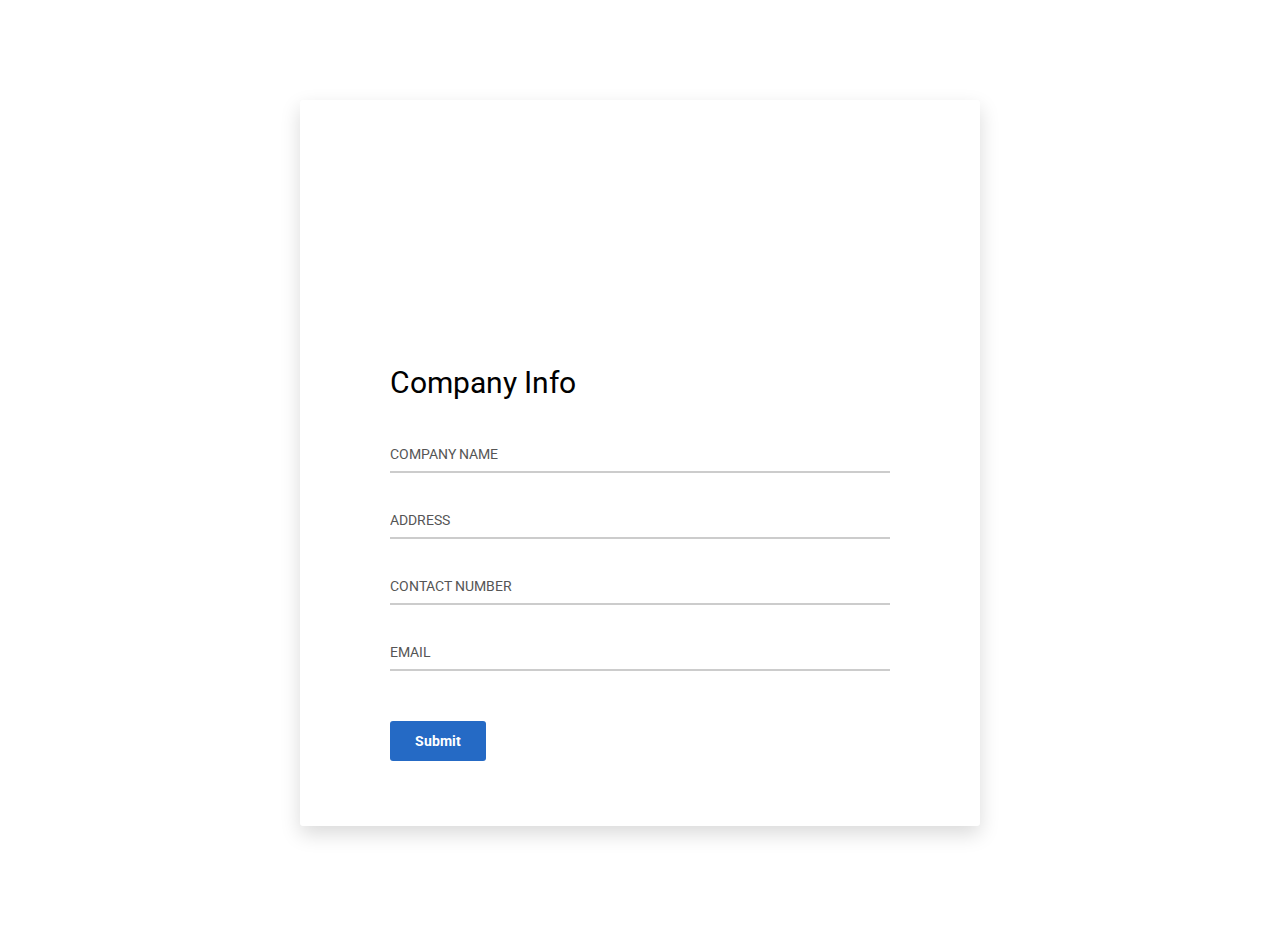
<file: templates/company.html>
<!DOCTYPE html>
<html lang="en">

<head>
    <!-- Required meta tags-->
    <meta charset="UTF-8">
    <meta name="viewport" content="width=device-width, initial-scale=1, shrink-to-fit=no">
    <meta name="description" content="Colorlib Templates">
    <meta name="author" content="Colorlib">
    <meta name="keywords" content="Colorlib Templates">

    <!-- Title Page-->
    <title>COMPANY INFO</title>

    <!-- Icons font CSS-->
    <link href="/static/forms/vendor/mdi-font/css/material-design-iconic-font.min.css" rel="stylesheet" media="all">
    <link href="/static/forms/vendor/font-awesome-4.7/css/font-awesome.min.css" rel="stylesheet" media="all">
    <!-- Font special for pages-->
    <link href="https://fonts.googleapis.com/css?family=Roboto:100,100i,300,300i,400,400i,500,500i,700,700i,900,900i" rel="stylesheet">

    <!-- Vendor CSS-->
    <link href="/static/forms/vendor/select2/select2.min.css" rel="stylesheet" media="all">
    <link href="/static/forms/vendor/datepicker/daterangepicker.css" rel="stylesheet" media="all">

    <!-- Main CSS-->
    <link href="/static/forms/css/main.css" rel="stylesheet" media="all">
</head>

<body>
    <div class="page-wrapper bg-blue p-t-100 p-b-100 font-robo">
        <div class="wrapper wrapper--w680">
            <div class="card card-1">
                <div class="card-heading"></div>
                <div class="card-body">
                    <h2 class="title">Company Info</h2>
                    <form method="POST">
                        <div class="input-group">
                            <input class="input--style-1" type="text" placeholder="COMPANY NAME" name="name">
                        </div>
                        
                        <div class="input-group">
                            <input class="input--style-1" type="address" placeholder="ADDRESS" name="address">
                        </div>
                        <div class="input-group">
                            <input class="input--style-1" type="text" placeholder="CONTACT NUMBER" name="contact">
                        </div>
                        <div class="input-group">
                            <input class="input--style-1" type="email" placeholder="EMAIL" name="email">
                        </div>
                        
                       
                        


                        
                        <div class="p-t-20">
                            <button class="btn btn--radius btn--green" type="submit">Submit</button>
                        </div>
                    </form>
                </div>
            </div>
        </div>
    </div>

    <!-- Jquery JS-->
    <script src="/static/forms/vendor/jquery/jquery.min.js"></script>
    <!-- Vendor JS-->
    <script src="/static/forms/vendor/select2/select2.min.js"></script>
    <script src="/static/forms/vendor/datepicker/moment.min.js"></script>
    <script src="/static/forms/vendor/datepicker/daterangepicker.js"></script>

    <!-- Main JS-->
    <script src="/static/forms/js/global.js"></script>

</body><!-- This templates was made by Colorlib (https://colorlib.com) -->

</html>
<!-- end document-->
</file>
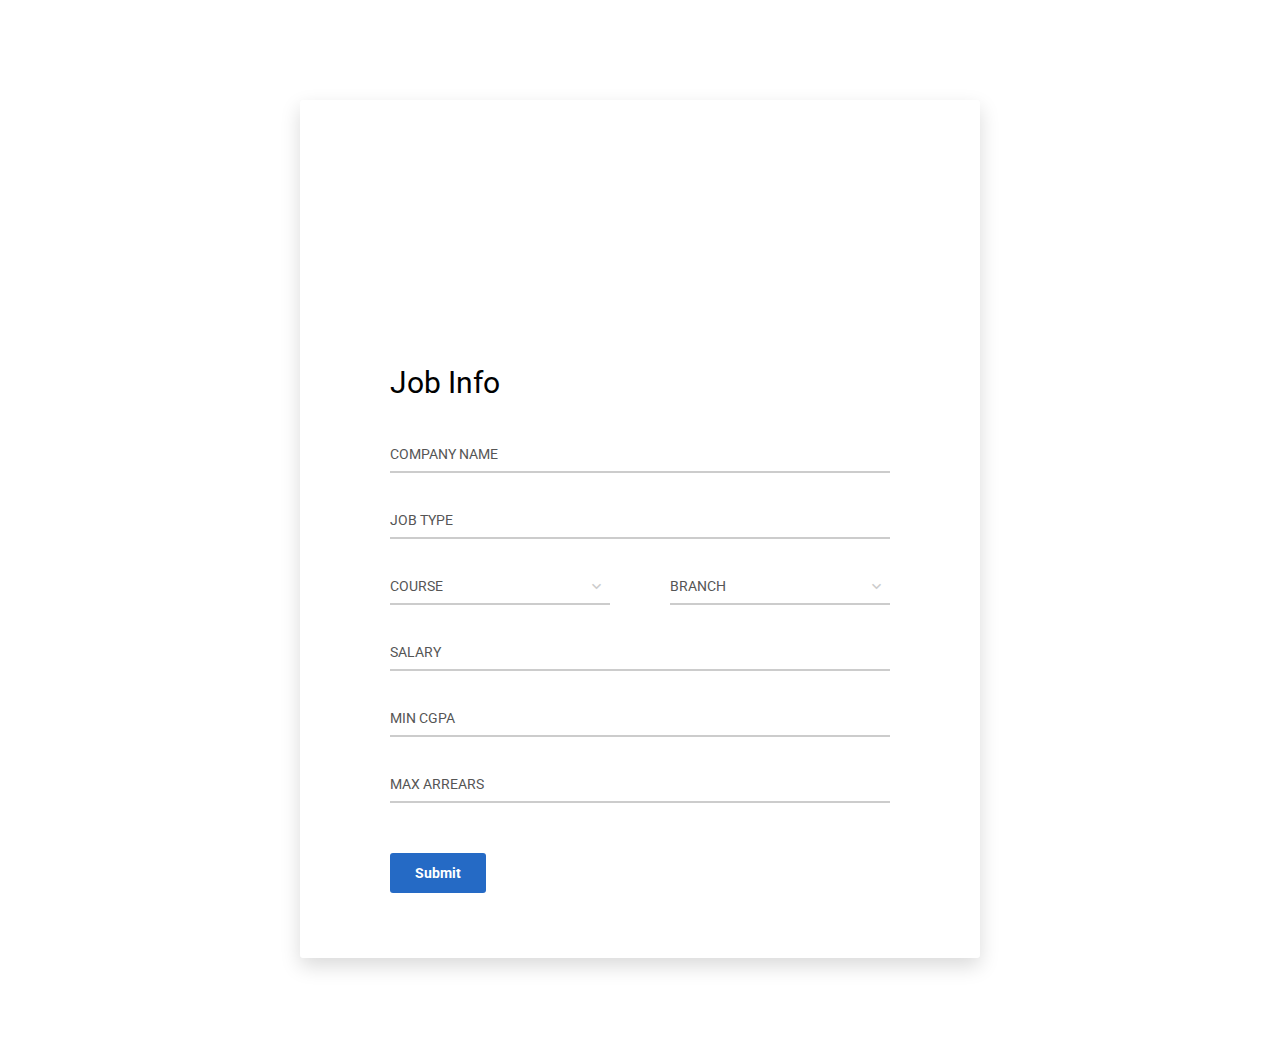
<file: templates/jobinfo.html>
<!DOCTYPE html>
<html lang="en">

<head>
    <!-- Required meta tags-->
    <meta charset="UTF-8">
    <meta name="viewport" content="width=device-width, initial-scale=1, shrink-to-fit=no">
    <meta name="description" content="Colorlib Templates">
    <meta name="author" content="Colorlib">
    <meta name="keywords" content="Colorlib Templates">

    <!-- Title Page-->
    <title>JOB INFO</title>

    <!-- Icons font CSS-->
    <link href="/static/forms/vendor/mdi-font/css/material-design-iconic-font.min.css" rel="stylesheet" media="all">
    <link href="/static/forms/vendor/font-awesome-4.7/css/font-awesome.min.css" rel="stylesheet" media="all">
    <!-- Font special for pages-->
    <link href="https://fonts.googleapis.com/css?family=Roboto:100,100i,300,300i,400,400i,500,500i,700,700i,900,900i" rel="stylesheet">

    <!-- Vendor CSS-->
    <link href="/static/forms/vendor/select2/select2.min.css" rel="stylesheet" media="all">
    <link href="/static/forms/vendor/datepicker/daterangepicker.css" rel="stylesheet" media="all">

    <!-- Main CSS-->
    <link href="/static/forms/css/main.css" rel="stylesheet" media="all">
</head>

<body>
    <div class="page-wrapper bg-blue p-t-100 p-b-100 font-robo">
        <div class="wrapper wrapper--w680">
            <div class="card card-1">
                <div class="card-heading"></div>
                <div class="card-body">
                    <h2 class="title">Job Info</h2>
                    <form method="POST">
                        <div class="input-group">
                            <input class="input--style-1" type="text" placeholder="COMPANY NAME" name="name">
                        </div>
                        <div class="input-group">
                            <input class="input--style-1" type="text" placeholder="JOB TYPE" name="jobtype">
                        </div>
                        <div class="row row-space">
                            <div class="col-2">
                            <div class="input-group">
                                <div class="rs-select2 js-select-simple select--no-search">
                                    <select name="course">
                                        <option disabled="disabled" selected="selected">COURSE</option>
                                        <option>BTech</option>
                                        <option>BArch</option>
                                        <option>MCA</option>
                                        <option>MTech</option>
                                    </select>
                                    <div class="select-dropdown"></div>
                                </div>
                            </div>
                            </div>
                            <div class="col-2">
                                    <div class="input-group">
                                        <div class="rs-select2 js-select-simple select--no-search">
                                            <select name="branch">
                                                <option disabled="disabled" selected="selected">BRANCH</option>
                                                <option>CE</option>
                                                <option>CSE</option>
                                                <option>CHE</option>
                                                <option>ECE</option>
                                                <option>EEE</option>
                                                <option>ME</option>
                                                <option>PE</option>
                                            </select>
                                            <div class="select-dropdown"></div>
                                        </div>
                                    </div>
                                    </div>
                            </div>
                        <div class="input-group">
                            <input class="input--style-1" type="text" placeholder="SALARY" name="salary">
                        </div>
                        <div class="input-group">
                            <input class="input--style-1" type="text" placeholder="MIN CGPA" name="mincgpa">
                        </div>
                        <div class="input-group">
                            <input class="input--style-1" type="text" placeholder="MAX ARREARS" name="maxarrears">
                        </div>
                        
                       
                        


                        
                        <div class="p-t-20">
                            <button class="btn btn--radius btn--green" type="submit">Submit</button>
                        </div>
                    </form>
                </div>
            </div>
        </div>
    </div>

    <!-- Jquery JS-->
    <script src="/static/forms/vendor/jquery/jquery.min.js"></script>
    <!-- Vendor JS-->
    <script src="/static/forms/vendor/select2/select2.min.js"></script>
    <script src="/static/forms/vendor/datepicker/moment.min.js"></script>
    <script src="/static/forms/vendor/datepicker/daterangepicker.js"></script>

    <!-- Main JS-->
    <script src="/static/forms/js/global.js"></script>

</body><!-- This templates was made by Colorlib (https://colorlib.com) -->

</html>
<!-- end document-->
</file>
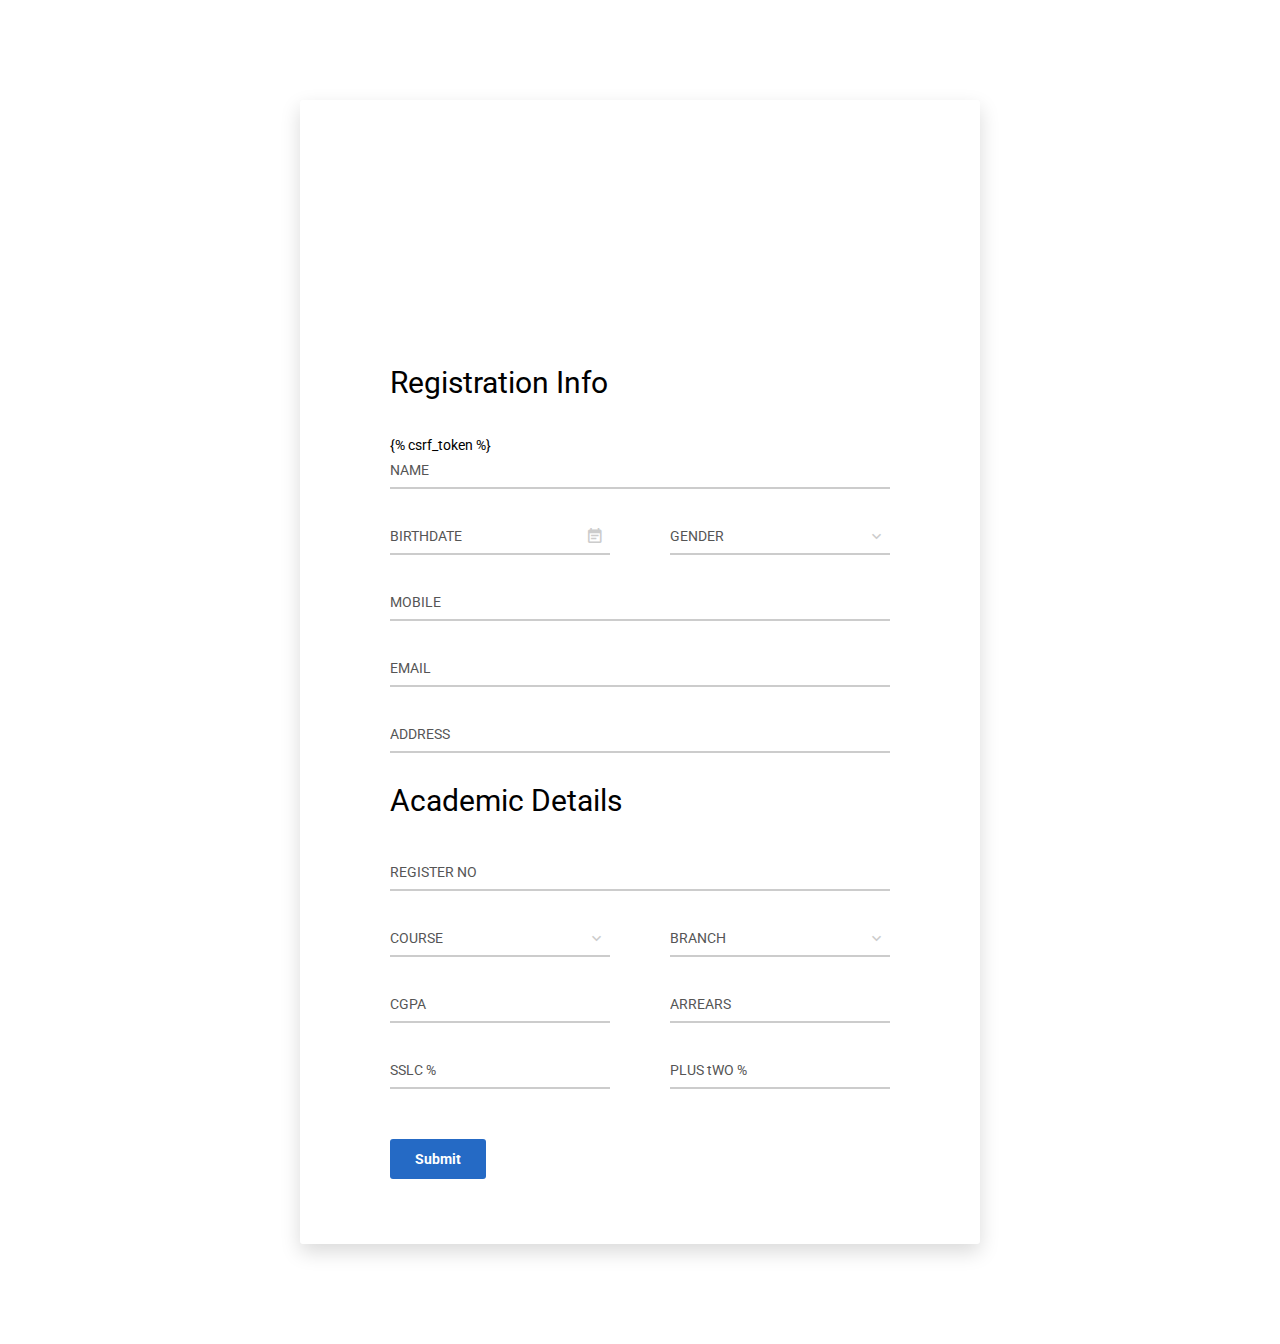
<file: templates/register.html>
<!DOCTYPE html>
<html lang="en">

<head>
    <!-- Required meta tags-->
    <meta charset="UTF-8">
    <meta name="viewport" content="width=device-width, initial-scale=1, shrink-to-fit=no">
    <meta name="description" content="Colorlib Templates">
    <meta name="author" content="Colorlib">
    <meta name="keywords" content="Colorlib Templates">

    <!-- Title Page-->
    <title>STUDENT INFO</title>

    <!-- Icons font CSS-->
    <link href="/static/forms/vendor/mdi-font/css/material-design-iconic-font.min.css" rel="stylesheet" media="all">
    <link href="/static/forms/vendor/font-awesome-4.7/css/font-awesome.min.css" rel="stylesheet" media="all">
    <!-- Font special for pages-->
    <link href="https://fonts.googleapis.com/css?family=Roboto:100,100i,300,300i,400,400i,500,500i,700,700i,900,900i" rel="stylesheet">

    <!-- Vendor CSS-->
    <link href="/static/forms/vendor/select2/select2.min.css" rel="stylesheet" media="all">
    <link href="/static/forms/vendor/datepicker/daterangepicker.css" rel="stylesheet" media="all">

    <!-- Main CSS-->
    <link href="/static/forms/css/main.css" rel="stylesheet" media="all">
</head>

<body>
    <div class="page-wrapper bg-blue p-t-100 p-b-100 font-robo">
        <div class="wrapper wrapper--w680">
            <div class="card card-1">
                <div class="card-heading"></div>
                <div class="card-body">
                    <h2 class="title">Registration Info</h2>
                    <form method="POST">

                     {% csrf_token %} 
                        <div class="input-group">
                            <input class="input--style-1" type="text" placeholder="NAME" name="name">
                        </div>
                        
                        <div class="row row-space">
                            <div class="col-2">
                                <div class="input-group">
                                    <input class="input--style-1 js-datepicker" type="text" placeholder="BIRTHDATE" name="birthday">
                                    <i class="zmdi zmdi-calendar-note input-icon js-btn-calendar"></i>
                                </div>
                            </div>
                            <div class="col-2">
                                <div class="input-group">
                                    <div class="rs-select2 js-select-simple select--no-search">
                                        <select name="gender">
                                            <option disabled="disabled" selected="selected">GENDER</option>
                                            <option value="m">Male</option>
                                            <option value="f">Female</option>
                                            <option value="o">Other</option>
                                        </select>
                                        <div class="select-dropdown"></div>
                                    </div>
                                </div>
                            </div>
                        </div>
                        <div class="input-group">
                            <input class="input--style-1" type="text" placeholder="MOBILE" name="mobile">
                        </div>
                        <div class="input-group">
                            <input class="input--style-1" type="email" placeholder="EMAIL" name="email">
                        </div>
                        <div class="input-group">
                            <input class="input--style-1" type="address" placeholder="ADDRESS" name="address">
                        </div>
                        <h2 class="title">Academic Details</h2>
                        <div class="input-group">
                            <input class="input--style-1" type="text" placeholder="REGISTER NO" name="regno">
                        </div>
                        <div class="row row-space">
                        <div class="col-2">
                        <div class="input-group">
                            <div class="rs-select2 js-select-simple select--no-search">
                                <select name="course">
                                    <option disabled="disabled" selected="selected">COURSE</option>
                                    <option>BTech</option>
                                    <option>BArch</option>
                                    <option>MCA</option>
                                    <option>MTech</option>
                                </select>
                                <div class="select-dropdown"></div>
                            </div>
                        </div>
                        </div>
                        <div class="col-2">
                                <div class="input-group">
                                    <div class="rs-select2 js-select-simple select--no-search">
                                        <select name="branch">
                                            <option disabled="disabled" selected="selected">BRANCH</option>
                                            <option>CE</option>
                                            <option>CSE</option>
                                            <option>CHE</option>
                                            <option>ECE</option>
                                            <option>EEE</option>
                                            <option>ME</option>
                                            <option>PE</option>
                                        </select>
                                        <div class="select-dropdown"></div>
                                    </div>
                                </div>
                                </div>
                        </div>
                        
                        <div class="row row-space">
                            <div class="col-2 input-group">
                                <input class="input--style-1" type="text" placeholder="CGPA" name="cgpa">
                            </div>
                            <div class="col-2 input-group">
                                <input class="input--style-1" type="text" placeholder="ARREARS" name="arrears">
                            </div>
                        </div>
                        <div class="row row-space">
                            <div class="col-2 input-group">
                                <input class="input--style-1" type="text" placeholder="SSLC %" name="sslc">
                            </div>
                            <div class="col-2 input-group">
                                <input class="input--style-1" type="text" placeholder="PLUS tWO %" name="plustwo">
                            </div>
                        </div>
                        


                        
                        <div class="p-t-20">
                            <button class="btn btn--radius btn--green" type="submit">Submit</button>
                        </div>
                    </form>
                </div>
            </div>
        </div>
    </div>

    <!-- Jquery JS-->
    <script src="/static/forms/vendor/jquery/jquery.min.js"></script>
    <!-- Vendor JS-->
    <script src="/static/forms/vendor/select2/select2.min.js"></script>
    <script src="/static/forms/vendor/datepicker/moment.min.js"></script>
    <script src="/static/forms/vendor/datepicker/daterangepicker.js"></script>

    <!-- Main JS-->
    <script src="/static/forms/js/global.js"></script>

</body><!-- This templates was made by Colorlib (https://colorlib.com) -->

</html>
<!-- end document-->
</file>
<file: static/forms/vendor/datepicker/daterangepicker.css>
.daterangepicker {
  position: absolute;
  color: inherit;
  background-color: #fff;
  border-radius: 4px;
  width: 278px;
  padding: 4px;
  margin-top: 1px;
  top: 100px;
  left: 20px;
  /* Calendars */ }
  .daterangepicker:before, .daterangepicker:after {
    position: absolute;
    display: inline-block;
    border-bottom-color: rgba(0, 0, 0, 0.2);
    content: ''; }
  .daterangepicker:before {
    top: -7px;
    border-right: 7px solid transparent;
    border-left: 7px solid transparent;
    border-bottom: 7px solid #ccc; }
  .daterangepicker:after {
    top: -6px;
    border-right: 6px solid transparent;
    border-bottom: 6px solid #fff;
    border-left: 6px solid transparent; }
  .daterangepicker.opensleft:before {
    right: 9px; }
  .daterangepicker.opensleft:after {
    right: 10px; }
  .daterangepicker.openscenter:before {
    left: 0;
    right: 0;
    width: 0;
    margin-left: auto;
    margin-right: auto; }
  .daterangepicker.openscenter:after {
    left: 0;
    right: 0;
    width: 0;
    margin-left: auto;
    margin-right: auto; }
  .daterangepicker.opensright:before {
    left: 9px; }
  .daterangepicker.opensright:after {
    left: 10px; }
  .daterangepicker.dropup {
    margin-top: -5px; }
    .daterangepicker.dropup:before {
      top: initial;
      bottom: -7px;
      border-bottom: initial;
      border-top: 7px solid #ccc; }
    .daterangepicker.dropup:after {
      top: initial;
      bottom: -6px;
      border-bottom: initial;
      border-top: 6px solid #fff; }
  .daterangepicker.dropdown-menu {
    max-width: none;
    z-index: 3001; }
  .daterangepicker.single .ranges, .daterangepicker.single .calendar {
    float: none; }
  .daterangepicker.show-calendar .calendar {
    display: block; }
  .daterangepicker .calendar {
    display: none;
    max-width: 270px;
    margin: 4px; }
    .daterangepicker .calendar.single .calendar-table {
      border: none; }
    .daterangepicker .calendar th, .daterangepicker .calendar td {
      white-space: nowrap;
      text-align: center;
      min-width: 32px; }
  .daterangepicker .calendar-table {
    border: 1px solid #fff;
    padding: 4px;
    border-radius: 4px;
    background-color: #fff; }
  .daterangepicker table {
    width: 100%;
    margin: 0; }
  .daterangepicker td, .daterangepicker th {
    text-align: center;
    width: 20px;
    height: 20px;
    border-radius: 4px;
    border: 1px solid transparent;
    white-space: nowrap;
    cursor: pointer; }
    .daterangepicker td.available:hover, .daterangepicker th.available:hover {
      background-color: #eee;
      border-color: transparent;
      color: inherit; }
    .daterangepicker td.week, .daterangepicker th.week {
      font-size: 80%;
      color: #ccc; }
  .daterangepicker td.off, .daterangepicker td.off.in-range, .daterangepicker td.off.start-date, .daterangepicker td.off.end-date {
    background-color: #fff;
    border-color: transparent;
    color: #999; }
  .daterangepicker td.in-range {
    background-color: #ebf4f8;
    border-color: transparent;
    color: #000;
    border-radius: 0; }
  .daterangepicker td.start-date {
    border-radius: 4px 0 0 4px; }
  .daterangepicker td.end-date {
    border-radius: 0 4px 4px 0; }
  .daterangepicker td.start-date.end-date {
    border-radius: 4px; }
  .daterangepicker td.active, .daterangepicker td.active:hover {
    background-color: #357ebd;
    border-color: transparent;
    color: #fff; }
  .daterangepicker th.month {
    width: auto; }
  .daterangepicker td.disabled, .daterangepicker option.disabled {
    color: #999;
    cursor: not-allowed;
    text-decoration: line-through; }
  .daterangepicker select.monthselect, .daterangepicker select.yearselect {
    font-size: 12px;
    padding: 1px;
    height: auto;
    margin: 0;
    cursor: default; }
  .daterangepicker select.monthselect {
    margin-right: 2%;
    width: 56%; }
  .daterangepicker select.yearselect {
    width: 40%; }
  .daterangepicker select.hourselect, .daterangepicker select.minuteselect, .daterangepicker select.secondselect, .daterangepicker select.ampmselect {
    width: 50px;
    margin-bottom: 0; }
  .daterangepicker .input-mini {
    border: 1px solid #ccc;
    border-radius: 4px;
    color: #555;
    height: 30px;
    line-height: 30px;
    display: block;
    vertical-align: middle;
    margin: 0 0 5px 0;
    padding: 0 6px 0 28px;
    width: 100%; }
    .daterangepicker .input-mini.active {
      border: 1px solid #08c;
      border-radius: 4px; }
  .daterangepicker .daterangepicker_input {
    position: relative; }
    .daterangepicker .daterangepicker_input i {
      position: absolute;
      left: 8px;
      top: 8px; }
  .daterangepicker.rtl .input-mini {
    padding-right: 28px;
    padding-left: 6px; }
  .daterangepicker.rtl .daterangepicker_input i {
    left: auto;
    right: 8px; }
  .daterangepicker .calendar-time {
    text-align: center;
    margin: 5px auto;
    line-height: 30px;
    position: relative;
    padding-left: 28px; }
    .daterangepicker .calendar-time select.disabled {
      color: #ccc;
      cursor: not-allowed; }

.ranges {
  font-size: 11px;
  float: none;
  margin: 4px;
  text-align: left; }
  .ranges ul {
    list-style: none;
    margin: 0 auto;
    padding: 0;
    width: 100%; }
  .ranges li {
    font-size: 13px;
    background-color: #f5f5f5;
    border: 1px solid #f5f5f5;
    border-radius: 4px;
    color: #08c;
    padding: 3px 12px;
    margin-bottom: 8px;
    cursor: pointer; }
    .ranges li:hover {
      background-color: #08c;
      border: 1px solid #08c;
      color: #fff; }
    .ranges li.active {
      background-color: #08c;
      border: 1px solid #08c;
      color: #fff; }

/*  Larger Screen Styling */
@media (min-width: 564px) {
  .daterangepicker {
    width: auto; }
    .daterangepicker .ranges ul {
      width: 160px; }
    .daterangepicker.single .ranges ul {
      width: 100%; }
    .daterangepicker.single .calendar.left {
      clear: none; }
    .daterangepicker.single.ltr .ranges, .daterangepicker.single.ltr .calendar {
      float: left; }
    .daterangepicker.single.rtl .ranges, .daterangepicker.single.rtl .calendar {
      float: right; }
    .daterangepicker.ltr {
      direction: ltr;
      text-align: left; }
      .daterangepicker.ltr .calendar.left {
        clear: left;
        margin-right: 0; }
        .daterangepicker.ltr .calendar.left .calendar-table {
          border-right: none;
          border-top-right-radius: 0;
          border-bottom-right-radius: 0; }
      .daterangepicker.ltr .calendar.right {
        margin-left: 0; }
        .daterangepicker.ltr .calendar.right .calendar-table {
          border-left: none;
          border-top-left-radius: 0;
          border-bottom-left-radius: 0; }
      .daterangepicker.ltr .left .daterangepicker_input {
        padding-right: 12px; }
      .daterangepicker.ltr .calendar.left .calendar-table {
        padding-right: 12px; }
      .daterangepicker.ltr .ranges, .daterangepicker.ltr .calendar {
        float: left; }
    .daterangepicker.rtl {
      direction: rtl;
      text-align: right; }
      .daterangepicker.rtl .calendar.left {
        clear: right;
        margin-left: 0; }
        .daterangepicker.rtl .calendar.left .calendar-table {
          border-left: none;
          border-top-left-radius: 0;
          border-bottom-left-radius: 0; }
      .daterangepicker.rtl .calendar.right {
        margin-right: 0; }
        .daterangepicker.rtl .calendar.right .calendar-table {
          border-right: none;
          border-top-right-radius: 0;
          border-bottom-right-radius: 0; }
      .daterangepicker.rtl .left .daterangepicker_input {
        padding-left: 12px; }
      .daterangepicker.rtl .calendar.left .calendar-table {
        padding-left: 12px; }
      .daterangepicker.rtl .ranges, .daterangepicker.rtl .calendar {
        text-align: right;
        float: right; } }
@media (min-width: 730px) {
  .daterangepicker .ranges {
    width: auto; }
  .daterangepicker.ltr .ranges {
    float: left; }
  .daterangepicker.rtl .ranges {
    float: right; }
  .daterangepicker .calendar.left {
    clear: none !important; } }
</file>
<file: static/forms/css/main.css>
/* ==========================================================================
   #FONT
   ========================================================================== */
.font-robo {
  font-family: "Roboto", "Arial", "Helvetica Neue", sans-serif;
}

/* ==========================================================================
   #GRID
   ========================================================================== */
.row {
  display: -webkit-box;
  display: -webkit-flex;
  display: -moz-box;
  display: -ms-flexbox;
  display: flex;
  -webkit-flex-wrap: wrap;
  -ms-flex-wrap: wrap;
  flex-wrap: wrap;
}

.row-space {
  -webkit-box-pack: justify;
  -webkit-justify-content: space-between;
  -moz-box-pack: justify;
  -ms-flex-pack: justify;
  justify-content: space-between;
}

.col-2 {
  width: -webkit-calc((100% - 60px) / 2);
  width: -moz-calc((100% - 60px) / 2);
  width: calc((100% - 60px) / 2);
}

@media (max-width: 767px) {
  .col-2 {
    width: 100%;
  }
}

/* ==========================================================================
   #BOX-SIZING
   ========================================================================== */
/**
 * More sensible default box-sizing:
 * css-tricks.com/inheriting-box-sizing-probably-slightly-better-best-practice
 */
html {
  -webkit-box-sizing: border-box;
  -moz-box-sizing: border-box;
  box-sizing: border-box;
}

* {
  padding: 0;
  margin: 0;
}

*, *:before, *:after {
  -webkit-box-sizing: inherit;
  -moz-box-sizing: inherit;
  box-sizing: inherit;
}

/* ==========================================================================
   #RESET
   ========================================================================== */
/**
 * A very simple reset that sits on top of Normalize.css.
 */
body,
h1, h2, h3, h4, h5, h6,
blockquote, p, pre,
dl, dd, ol, ul,
figure,
hr,
fieldset, legend {
  margin: 0;
  padding: 0;
}

/**
 * Remove trailing margins from nested lists.
 */
li > ol,
li > ul {
  margin-bottom: 0;
}

/**
 * Remove default table spacing.
 */
table {
  border-collapse: collapse;
  border-spacing: 0;
}

/**
 * 1. Reset Chrome and Firefox behaviour which sets a `min-width: min-content;`
 *    on fieldsets.
 */
fieldset {
  min-width: 0;
  /* [1] */
  border: 0;
}

button {
  outline: none;
  background: none;
  border: none;
}

/* ==========================================================================
   #PAGE WRAPPER
   ========================================================================== */
.page-wrapper {
  min-height: 100vh;
}

body {
  font-family: "Roboto", "Arial", "Helvetica Neue", sans-serif;
  font-weight: 400;
  font-size: 14px;
}

h1, h2, h3, h4, h5, h6 {
  font-weight: 400;
}

h1 {
  font-size: 36px;
}

h2 {
  font-size: 30px;
}

h3 {
  font-size: 24px;
}

h4 {
  font-size: 18px;
}

h5 {
  font-size: 15px;
}

h6 {
  font-size: 13px;
}

/* ==========================================================================
   #BACKGROUND
   ========================================================================== */
.bg-blue {
  background: url("http://www.igecsagar.ac.in/images/Departments_picture/Picture1.png")no-repeat center center fixed;
}

/* ==========================================================================
   #SPACING
   ========================================================================== */
.p-t-100 {
  padding-top: 100px;
}

.p-t-20 {
  padding-top: 20px;
}

.p-b-100 {
  padding-bottom: 100px;
}

/* ==========================================================================
   #WRAPPER
   ========================================================================== */
.wrapper {
  margin: 0 auto;
}

.wrapper--w680 {
  max-width: 680px;
}

/* ==========================================================================
   #BUTTON
   ========================================================================== */
.btn {
  line-height: 40px;
  display: inline-block;
  padding: 0 25px;
  cursor: pointer;
  font-family: "Roboto", "Arial", "Helvetica Neue", sans-serif;
  color: #fff;
  -webkit-transition: all 0.4s ease;
  -o-transition: all 0.4s ease;
  -moz-transition: all 0.4s ease;
  transition: all 0.4s ease;
  font-size: 14px;
  font-weight: 700;
}

.btn--radius {
  -webkit-border-radius: 3px;
  -moz-border-radius: 3px;
  border-radius: 3px;
}

.btn--green {
  background: #256ac5;
}

.btn--green:hover {
  background: #4dae3c;
}

/* ==========================================================================
   #DATE PICKER
   ========================================================================== */
td.active {
  background-color: #2c6ed5;
}

input[type="date" i] {
  padding: 14px;
}

.table-condensed td, .table-condensed th {
  font-size: 14px;
  font-family: "Roboto", "Arial", "Helvetica Neue", sans-serif;
  font-weight: 400;
}

.daterangepicker td {
  width: 40px;
  height: 30px;
}

.daterangepicker {
  border: none;
  -webkit-box-shadow: 0px 8px 20px 0px rgba(0, 0, 0, 0.15);
  -moz-box-shadow: 0px 8px 20px 0px rgba(0, 0, 0, 0.15);
  box-shadow: 0px 8px 20px 0px rgba(0, 0, 0, 0.15);
  display: none;
  border: 1px solid #e0e0e0;
  margin-top: 5px;
}

.daterangepicker::after, .daterangepicker::before {
  display: none;
}

.daterangepicker thead tr th {
  padding: 10px 0;
}

.daterangepicker .table-condensed th select {
  border: 1px solid #ccc;
  -webkit-border-radius: 3px;
  -moz-border-radius: 3px;
  border-radius: 3px;
  font-size: 14px;
  padding: 5px;
  outline: none;
}

/* ==========================================================================
   #FORM
   ========================================================================== */
input {
  outline: none;
  margin: 0;
  border: none;
  -webkit-box-shadow: none;
  -moz-box-shadow: none;
  box-shadow: none;
  width: 100%;
  font-size: 14px;
  font-family: inherit;
}

.input-group {
  position: relative;
  margin-bottom: 30px;
  border-bottom: 2px solid #ccc;
}

.input-icon {
  position: absolute;
  font-size: 18px;
  color: #ccc;
  right: 8px;
  top: 50%;
  -webkit-transform: translateY(-50%);
  -moz-transform: translateY(-50%);
  -ms-transform: translateY(-50%);
  -o-transform: translateY(-50%);
  transform: translateY(-50%);
  cursor: pointer;
}

.input--style-1 {
  padding: 9px 0;
  color: #666;
}

.input--style-1::-webkit-input-placeholder {
  /* WebKit, Blink, Edge */
  color: #555;
}

.input--style-1:-moz-placeholder {
  /* Mozilla Firefox 4 to 18 */
  color: #555;
  opacity: 1;
}

.input--style-1::-moz-placeholder {
  /* Mozilla Firefox 19+ */
  color: #555;
  opacity: 1;
}

.input--style-1:-ms-input-placeholder {
  /* Internet Explorer 10-11 */
  color: #555;
}

.input--style-1:-ms-input-placeholder {
  /* Microsoft Edge */
  color: #555;
}

/* ==========================================================================
   #SELECT2
   ========================================================================== */
.select--no-search .select2-search {
  display: none !important;
}

.rs-select2 .select2-container {
  width: 100% !important;
  outline: none;
}

.rs-select2 .select2-container .select2-selection--single {
  outline: none;
  border: none;
  height: 34px;
}

.rs-select2 .select2-container .select2-selection--single .select2-selection__rendered {
  line-height: 34px;
  padding-left: 0;
  color: #555;
}

.rs-select2 .select2-container .select2-selection--single .select2-selection__arrow {
  height: 32px;
  right: 4px;
  display: -webkit-box;
  display: -webkit-flex;
  display: -moz-box;
  display: -ms-flexbox;
  display: flex;
  -webkit-box-pack: center;
  -webkit-justify-content: center;
  -moz-box-pack: center;
  -ms-flex-pack: center;
  justify-content: center;
  -webkit-box-align: center;
  -webkit-align-items: center;
  -moz-box-align: center;
  -ms-flex-align: center;
  align-items: center;
}

.rs-select2 .select2-container .select2-selection--single .select2-selection__arrow b {
  display: none;
}

.rs-select2 .select2-container .select2-selection--single .select2-selection__arrow:after {
  font-family: "Material-Design-Iconic-Font";
  content: '\f2f9';
  font-size: 18px;
  color: #ccc;
  -webkit-transition: all 0.4s ease;
  -o-transition: all 0.4s ease;
  -moz-transition: all 0.4s ease;
  transition: all 0.4s ease;
}

.rs-select2 .select2-container.select2-container--open .select2-selection--single .select2-selection__arrow::after {
  -webkit-transform: rotate(-180deg);
  -moz-transform: rotate(-180deg);
  -ms-transform: rotate(-180deg);
  -o-transform: rotate(-180deg);
  transform: rotate(-180deg);
}

.select2-container--open .select2-dropdown--below {
  border: none;
  -webkit-border-radius: 3px;
  -moz-border-radius: 3px;
  border-radius: 3px;
  -webkit-box-shadow: 0px 8px 20px 0px rgba(0, 0, 0, 0.15);
  -moz-box-shadow: 0px 8px 20px 0px rgba(0, 0, 0, 0.15);
  box-shadow: 0px 8px 20px 0px rgba(0, 0, 0, 0.15);
  border: 1px solid #e0e0e0;
  margin-top: 5px;
  overflow: hidden;
}

/* ==========================================================================
   #TITLE
   ========================================================================== */
.title {
  margin-bottom: 37px;
}

/* ==========================================================================
   #CARD
   ========================================================================== */
.card {
  overflow: hidden;
  -webkit-border-radius: 3px;
  -moz-border-radius: 3px;
  border-radius: 3px;
  background: #fff;
}

.card-1 {
  -webkit-box-shadow: 0px 8px 20px 0px rgba(0, 0, 0, 0.15);
  -moz-box-shadow: 0px 8px 20px 0px rgba(0, 0, 0, 0.15);
  box-shadow: 0px 8px 20px 0px rgba(0, 0, 0, 0.15);
}

.card-1 .card-heading {
  background: url("http://mondaymorning.nitrkl.ac.in/uploads/post/business_wallpaper_a084d1.jpg") center center/cover no-repeat;
  padding-top: 210px;
}

.card-1 .card-body {
  padding: 0 90px;
  padding-top: 55px;
  padding-bottom: 65px;
}

@media (max-width: 767px) {
  .card-1 .card-body {
    padding: 0 40px;
    padding-top: 40px;
    padding-bottom: 40px;
  }
}
</file>
<file: static/forms/vendor/mdi-font/css/material-design-iconic-font.min.css>
@font-face{font-family:Material-Design-Iconic-Font;src:url(../fonts/Material-Design-Iconic-Font.woff2?v=2.2.0) format('woff2'),url(../fonts/Material-Design-Iconic-Font.woff?v=2.2.0) format('woff'),url(../fonts/Material-Design-Iconic-Font.ttf?v=2.2.0) format('truetype')}.zmdi{display:inline-block;font:normal normal normal 14px/1 'Material-Design-Iconic-Font';font-size:inherit;text-rendering:auto;-webkit-font-smoothing:antialiased;-moz-osx-font-smoothing:grayscale}.zmdi-hc-lg{font-size:1.33333333em;line-height:.75em;vertical-align:-15%}.zmdi-hc-2x{font-size:2em}.zmdi-hc-3x{font-size:3em}.zmdi-hc-4x{font-size:4em}.zmdi-hc-5x{font-size:5em}.zmdi-hc-fw{width:1.28571429em;text-align:center}.zmdi-hc-ul{padding-left:0;margin-left:2.14285714em;list-style-type:none}.zmdi-hc-ul>li{position:relative}.zmdi-hc-li{position:absolute;left:-2.14285714em;width:2.14285714em;top:.14285714em;text-align:center}.zmdi-hc-li.zmdi-hc-lg{left:-1.85714286em}.zmdi-hc-border{padding:.1em .25em;border:solid .1em #9e9e9e;border-radius:2px}.zmdi-hc-border-circle{padding:.1em .25em;border:solid .1em #9e9e9e;border-radius:50%}.zmdi.pull-left{float:left;margin-right:.15em}.zmdi.pull-right{float:right;margin-left:.15em}.zmdi-hc-spin{-webkit-animation:zmdi-spin 1.5s infinite linear;animation:zmdi-spin 1.5s infinite linear}.zmdi-hc-spin-reverse{-webkit-animation:zmdi-spin-reverse 1.5s infinite linear;animation:zmdi-spin-reverse 1.5s infinite linear}@-webkit-keyframes zmdi-spin{0%{-webkit-transform:rotate(0deg);transform:rotate(0deg)}100%{-webkit-transform:rotate(359deg);transform:rotate(359deg)}}@keyframes zmdi-spin{0%{-webkit-transform:rotate(0deg);transform:rotate(0deg)}100%{-webkit-transform:rotate(359deg);transform:rotate(359deg)}}@-webkit-keyframes zmdi-spin-reverse{0%{-webkit-transform:rotate(0deg);transform:rotate(0deg)}100%{-webkit-transform:rotate(-359deg);transform:rotate(-359deg)}}@keyframes zmdi-spin-reverse{0%{-webkit-transform:rotate(0deg);transform:rotate(0deg)}100%{-webkit-transform:rotate(-359deg);transform:rotate(-359deg)}}.zmdi-hc-rotate-90{-webkit-transform:rotate(90deg);-ms-transform:rotate(90deg);transform:rotate(90deg)}.zmdi-hc-rotate-180{-webkit-transform:rotate(180deg);-ms-transform:rotate(180deg);transform:rotate(180deg)}.zmdi-hc-rotate-270{-webkit-transform:rotate(270deg);-ms-transform:rotate(270deg);transform:rotate(270deg)}.zmdi-hc-flip-horizontal{-webkit-transform:scale(-1,1);-ms-transform:scale(-1,1);transform:scale(-1,1)}.zmdi-hc-flip-vertical{-webkit-transform:scale(1,-1);-ms-transform:scale(1,-1);transform:scale(1,-1)}.zmdi-hc-stack{position:relative;display:inline-block;width:2em;height:2em;line-height:2em;vertical-align:middle}.zmdi-hc-stack-1x,.zmdi-hc-stack-2x{position:absolute;left:0;width:100%;text-align:center}.zmdi-hc-stack-1x{line-height:inherit}.zmdi-hc-stack-2x{font-size:2em}.zmdi-hc-inverse{color:#fff}.zmdi-3d-rotation:before{content:'\f101'}.zmdi-airplane-off:before{content:'\f102'}.zmdi-airplane:before{content:'\f103'}.zmdi-album:before{content:'\f104'}.zmdi-archive:before{content:'\f105'}.zmdi-assignment-account:before{content:'\f106'}.zmdi-assignment-alert:before{content:'\f107'}.zmdi-assignment-check:before{content:'\f108'}.zmdi-assignment-o:before{content:'\f109'}.zmdi-assignment-return:before{content:'\f10a'}.zmdi-assignment-returned:before{content:'\f10b'}.zmdi-assignment:before{content:'\f10c'}.zmdi-attachment-alt:before{content:'\f10d'}.zmdi-attachment:before{content:'\f10e'}.zmdi-audio:before{content:'\f10f'}.zmdi-badge-check:before{content:'\f110'}.zmdi-balance-wallet:before{content:'\f111'}.zmdi-balance:before{content:'\f112'}.zmdi-battery-alert:before{content:'\f113'}.zmdi-battery-flash:before{content:'\f114'}.zmdi-battery-unknown:before{content:'\f115'}.zmdi-battery:before{content:'\f116'}.zmdi-bike:before{content:'\f117'}.zmdi-block-alt:before{content:'\f118'}.zmdi-block:before{content:'\f119'}.zmdi-boat:before{content:'\f11a'}.zmdi-book-image:before{content:'\f11b'}.zmdi-book:before{content:'\f11c'}.zmdi-bookmark-outline:before{content:'\f11d'}.zmdi-bookmark:before{content:'\f11e'}.zmdi-brush:before{content:'\f11f'}.zmdi-bug:before{content:'\f120'}.zmdi-bus:before{content:'\f121'}.zmdi-cake:before{content:'\f122'}.zmdi-car-taxi:before{content:'\f123'}.zmdi-car-wash:before{content:'\f124'}.zmdi-car:before{content:'\f125'}.zmdi-card-giftcard:before{content:'\f126'}.zmdi-card-membership:before{content:'\f127'}.zmdi-card-travel:before{content:'\f128'}.zmdi-card:before{content:'\f129'}.zmdi-case-check:before{content:'\f12a'}.zmdi-case-download:before{content:'\f12b'}.zmdi-case-play:before{content:'\f12c'}.zmdi-case:before{content:'\f12d'}.zmdi-cast-connected:before{content:'\f12e'}.zmdi-cast:before{content:'\f12f'}.zmdi-chart-donut:before{content:'\f130'}.zmdi-chart:before{content:'\f131'}.zmdi-city-alt:before{content:'\f132'}.zmdi-city:before{content:'\f133'}.zmdi-close-circle-o:before{content:'\f134'}.zmdi-close-circle:before{content:'\f135'}.zmdi-close:before{content:'\f136'}.zmdi-cocktail:before{content:'\f137'}.zmdi-code-setting:before{content:'\f138'}.zmdi-code-smartphone:before{content:'\f139'}.zmdi-code:before{content:'\f13a'}.zmdi-coffee:before{content:'\f13b'}.zmdi-collection-bookmark:before{content:'\f13c'}.zmdi-collection-case-play:before{content:'\f13d'}.zmdi-collection-folder-image:before{content:'\f13e'}.zmdi-collection-image-o:before{content:'\f13f'}.zmdi-collection-image:before{content:'\f140'}.zmdi-collection-item-1:before{content:'\f141'}.zmdi-collection-item-2:before{content:'\f142'}.zmdi-collection-item-3:before{content:'\f143'}.zmdi-collection-item-4:before{content:'\f144'}.zmdi-collection-item-5:before{content:'\f145'}.zmdi-collection-item-6:before{content:'\f146'}.zmdi-collection-item-7:before{content:'\f147'}.zmdi-collection-item-8:before{content:'\f148'}.zmdi-collection-item-9-plus:before{content:'\f149'}.zmdi-collection-item-9:before{content:'\f14a'}.zmdi-collection-item:before{content:'\f14b'}.zmdi-collection-music:before{content:'\f14c'}.zmdi-collection-pdf:before{content:'\f14d'}.zmdi-collection-plus:before{content:'\f14e'}.zmdi-collection-speaker:before{content:'\f14f'}.zmdi-collection-text:before{content:'\f150'}.zmdi-collection-video:before{content:'\f151'}.zmdi-compass:before{content:'\f152'}.zmdi-cutlery:before{content:'\f153'}.zmdi-delete:before{content:'\f154'}.zmdi-dialpad:before{content:'\f155'}.zmdi-dns:before{content:'\f156'}.zmdi-drink:before{content:'\f157'}.zmdi-edit:before{content:'\f158'}.zmdi-email-open:before{content:'\f159'}.zmdi-email:before{content:'\f15a'}.zmdi-eye-off:before{content:'\f15b'}.zmdi-eye:before{content:'\f15c'}.zmdi-eyedropper:before{content:'\f15d'}.zmdi-favorite-outline:before{content:'\f15e'}.zmdi-favorite:before{content:'\f15f'}.zmdi-filter-list:before{content:'\f160'}.zmdi-fire:before{content:'\f161'}.zmdi-flag:before{content:'\f162'}.zmdi-flare:before{content:'\f163'}.zmdi-flash-auto:before{content:'\f164'}.zmdi-flash-off:before{content:'\f165'}.zmdi-flash:before{content:'\f166'}.zmdi-flip:before{content:'\f167'}.zmdi-flower-alt:before{content:'\f168'}.zmdi-flower:before{content:'\f169'}.zmdi-font:before{content:'\f16a'}.zmdi-fullscreen-alt:before{content:'\f16b'}.zmdi-fullscreen-exit:before{content:'\f16c'}.zmdi-fullscreen:before{content:'\f16d'}.zmdi-functions:before{content:'\f16e'}.zmdi-gas-station:before{content:'\f16f'}.zmdi-gesture:before{content:'\f170'}.zmdi-globe-alt:before{content:'\f171'}.zmdi-globe-lock:before{content:'\f172'}.zmdi-globe:before{content:'\f173'}.zmdi-graduation-cap:before{content:'\f174'}.zmdi-home:before{content:'\f175'}.zmdi-hospital-alt:before{content:'\f176'}.zmdi-hospital:before{content:'\f177'}.zmdi-hotel:before{content:'\f178'}.zmdi-hourglass-alt:before{content:'\f179'}.zmdi-hourglass-outline:before{content:'\f17a'}.zmdi-hourglass:before{content:'\f17b'}.zmdi-http:before{content:'\f17c'}.zmdi-image-alt:before{content:'\f17d'}.zmdi-image-o:before{content:'\f17e'}.zmdi-image:before{content:'\f17f'}.zmdi-inbox:before{content:'\f180'}.zmdi-invert-colors-off:before{content:'\f181'}.zmdi-invert-colors:before{content:'\f182'}.zmdi-key:before{content:'\f183'}.zmdi-label-alt-outline:before{content:'\f184'}.zmdi-label-alt:before{content:'\f185'}.zmdi-label-heart:before{content:'\f186'}.zmdi-label:before{content:'\f187'}.zmdi-labels:before{content:'\f188'}.zmdi-lamp:before{content:'\f189'}.zmdi-landscape:before{content:'\f18a'}.zmdi-layers-off:before{content:'\f18b'}.zmdi-layers:before{content:'\f18c'}.zmdi-library:before{content:'\f18d'}.zmdi-link:before{content:'\f18e'}.zmdi-lock-open:before{content:'\f18f'}.zmdi-lock-outline:before{content:'\f190'}.zmdi-lock:before{content:'\f191'}.zmdi-mail-reply-all:before{content:'\f192'}.zmdi-mail-reply:before{content:'\f193'}.zmdi-mail-send:before{content:'\f194'}.zmdi-mall:before{content:'\f195'}.zmdi-map:before{content:'\f196'}.zmdi-menu:before{content:'\f197'}.zmdi-money-box:before{content:'\f198'}.zmdi-money-off:before{content:'\f199'}.zmdi-money:before{content:'\f19a'}.zmdi-more-vert:before{content:'\f19b'}.zmdi-more:before{content:'\f19c'}.zmdi-movie-alt:before{content:'\f19d'}.zmdi-movie:before{content:'\f19e'}.zmdi-nature-people:before{content:'\f19f'}.zmdi-nature:before{content:'\f1a0'}.zmdi-navigation:before{content:'\f1a1'}.zmdi-open-in-browser:before{content:'\f1a2'}.zmdi-open-in-new:before{content:'\f1a3'}.zmdi-palette:before{content:'\f1a4'}.zmdi-parking:before{content:'\f1a5'}.zmdi-pin-account:before{content:'\f1a6'}.zmdi-pin-assistant:before{content:'\f1a7'}.zmdi-pin-drop:before{content:'\f1a8'}.zmdi-pin-help:before{content:'\f1a9'}.zmdi-pin-off:before{content:'\f1aa'}.zmdi-pin:before{content:'\f1ab'}.zmdi-pizza:before{content:'\f1ac'}.zmdi-plaster:before{content:'\f1ad'}.zmdi-power-setting:before{content:'\f1ae'}.zmdi-power:before{content:'\f1af'}.zmdi-print:before{content:'\f1b0'}.zmdi-puzzle-piece:before{content:'\f1b1'}.zmdi-quote:before{content:'\f1b2'}.zmdi-railway:before{content:'\f1b3'}.zmdi-receipt:before{content:'\f1b4'}.zmdi-refresh-alt:before{content:'\f1b5'}.zmdi-refresh-sync-alert:before{content:'\f1b6'}.zmdi-refresh-sync-off:before{content:'\f1b7'}.zmdi-refresh-sync:before{content:'\f1b8'}.zmdi-refresh:before{content:'\f1b9'}.zmdi-roller:before{content:'\f1ba'}.zmdi-ruler:before{content:'\f1bb'}.zmdi-scissors:before{content:'\f1bc'}.zmdi-screen-rotation-lock:before{content:'\f1bd'}.zmdi-screen-rotation:before{content:'\f1be'}.zmdi-search-for:before{content:'\f1bf'}.zmdi-search-in-file:before{content:'\f1c0'}.zmdi-search-in-page:before{content:'\f1c1'}.zmdi-search-replace:before{content:'\f1c2'}.zmdi-search:before{content:'\f1c3'}.zmdi-seat:before{content:'\f1c4'}.zmdi-settings-square:before{content:'\f1c5'}.zmdi-settings:before{content:'\f1c6'}.zmdi-shield-check:before{content:'\f1c7'}.zmdi-shield-security:before{content:'\f1c8'}.zmdi-shopping-basket:before{content:'\f1c9'}.zmdi-shopping-cart-plus:before{content:'\f1ca'}.zmdi-shopping-cart:before{content:'\f1cb'}.zmdi-sign-in:before{content:'\f1cc'}.zmdi-sort-amount-asc:before{content:'\f1cd'}.zmdi-sort-amount-desc:before{content:'\f1ce'}.zmdi-sort-asc:before{content:'\f1cf'}.zmdi-sort-desc:before{content:'\f1d0'}.zmdi-spellcheck:before{content:'\f1d1'}.zmdi-storage:before{content:'\f1d2'}.zmdi-store-24:before{content:'\f1d3'}.zmdi-store:before{content:'\f1d4'}.zmdi-subway:before{content:'\f1d5'}.zmdi-sun:before{content:'\f1d6'}.zmdi-tab-unselected:before{content:'\f1d7'}.zmdi-tab:before{content:'\f1d8'}.zmdi-tag-close:before{content:'\f1d9'}.zmdi-tag-more:before{content:'\f1da'}.zmdi-tag:before{content:'\f1db'}.zmdi-thumb-down:before{content:'\f1dc'}.zmdi-thumb-up-down:before{content:'\f1dd'}.zmdi-thumb-up:before{content:'\f1de'}.zmdi-ticket-star:before{content:'\f1df'}.zmdi-toll:before{content:'\f1e0'}.zmdi-toys:before{content:'\f1e1'}.zmdi-traffic:before{content:'\f1e2'}.zmdi-translate:before{content:'\f1e3'}.zmdi-triangle-down:before{content:'\f1e4'}.zmdi-triangle-up:before{content:'\f1e5'}.zmdi-truck:before{content:'\f1e6'}.zmdi-turning-sign:before{content:'\f1e7'}.zmdi-wallpaper:before{content:'\f1e8'}.zmdi-washing-machine:before{content:'\f1e9'}.zmdi-window-maximize:before{content:'\f1ea'}.zmdi-window-minimize:before{content:'\f1eb'}.zmdi-window-restore:before{content:'\f1ec'}.zmdi-wrench:before{content:'\f1ed'}.zmdi-zoom-in:before{content:'\f1ee'}.zmdi-zoom-out:before{content:'\f1ef'}.zmdi-alert-circle-o:before{content:'\f1f0'}.zmdi-alert-circle:before{content:'\f1f1'}.zmdi-alert-octagon:before{content:'\f1f2'}.zmdi-alert-polygon:before{content:'\f1f3'}.zmdi-alert-triangle:before{content:'\f1f4'}.zmdi-help-outline:before{content:'\f1f5'}.zmdi-help:before{content:'\f1f6'}.zmdi-info-outline:before{content:'\f1f7'}.zmdi-info:before{content:'\f1f8'}.zmdi-notifications-active:before{content:'\f1f9'}.zmdi-notifications-add:before{content:'\f1fa'}.zmdi-notifications-none:before{content:'\f1fb'}.zmdi-notifications-off:before{content:'\f1fc'}.zmdi-notifications-paused:before{content:'\f1fd'}.zmdi-notifications:before{content:'\f1fe'}.zmdi-account-add:before{content:'\f1ff'}.zmdi-account-box-mail:before{content:'\f200'}.zmdi-account-box-o:before{content:'\f201'}.zmdi-account-box-phone:before{content:'\f202'}.zmdi-account-box:before{content:'\f203'}.zmdi-account-calendar:before{content:'\f204'}.zmdi-account-circle:before{content:'\f205'}.zmdi-account-o:before{content:'\f206'}.zmdi-account:before{content:'\f207'}.zmdi-accounts-add:before{content:'\f208'}.zmdi-accounts-alt:before{content:'\f209'}.zmdi-accounts-list-alt:before{content:'\f20a'}.zmdi-accounts-list:before{content:'\f20b'}.zmdi-accounts-outline:before{content:'\f20c'}.zmdi-accounts:before{content:'\f20d'}.zmdi-face:before{content:'\f20e'}.zmdi-female:before{content:'\f20f'}.zmdi-male-alt:before{content:'\f210'}.zmdi-male-female:before{content:'\f211'}.zmdi-male:before{content:'\f212'}.zmdi-mood-bad:before{content:'\f213'}.zmdi-mood:before{content:'\f214'}.zmdi-run:before{content:'\f215'}.zmdi-walk:before{content:'\f216'}.zmdi-cloud-box:before{content:'\f217'}.zmdi-cloud-circle:before{content:'\f218'}.zmdi-cloud-done:before{content:'\f219'}.zmdi-cloud-download:before{content:'\f21a'}.zmdi-cloud-off:before{content:'\f21b'}.zmdi-cloud-outline-alt:before{content:'\f21c'}.zmdi-cloud-outline:before{content:'\f21d'}.zmdi-cloud-upload:before{content:'\f21e'}.zmdi-cloud:before{content:'\f21f'}.zmdi-download:before{content:'\f220'}.zmdi-file-plus:before{content:'\f221'}.zmdi-file-text:before{content:'\f222'}.zmdi-file:before{content:'\f223'}.zmdi-folder-outline:before{content:'\f224'}.zmdi-folder-person:before{content:'\f225'}.zmdi-folder-star-alt:before{content:'\f226'}.zmdi-folder-star:before{content:'\f227'}.zmdi-folder:before{content:'\f228'}.zmdi-gif:before{content:'\f229'}.zmdi-upload:before{content:'\f22a'}.zmdi-border-all:before{content:'\f22b'}.zmdi-border-bottom:before{content:'\f22c'}.zmdi-border-clear:before{content:'\f22d'}.zmdi-border-color:before{content:'\f22e'}.zmdi-border-horizontal:before{content:'\f22f'}.zmdi-border-inner:before{content:'\f230'}.zmdi-border-left:before{content:'\f231'}.zmdi-border-outer:before{content:'\f232'}.zmdi-border-right:before{content:'\f233'}.zmdi-border-style:before{content:'\f234'}.zmdi-border-top:before{content:'\f235'}.zmdi-border-vertical:before{content:'\f236'}.zmdi-copy:before{content:'\f237'}.zmdi-crop:before{content:'\f238'}.zmdi-format-align-center:before{content:'\f239'}.zmdi-format-align-justify:before{content:'\f23a'}.zmdi-format-align-left:before{content:'\f23b'}.zmdi-format-align-right:before{content:'\f23c'}.zmdi-format-bold:before{content:'\f23d'}.zmdi-format-clear-all:before{content:'\f23e'}.zmdi-format-clear:before{content:'\f23f'}.zmdi-format-color-fill:before{content:'\f240'}.zmdi-format-color-reset:before{content:'\f241'}.zmdi-format-color-text:before{content:'\f242'}.zmdi-format-indent-decrease:before{content:'\f243'}.zmdi-format-indent-increase:before{content:'\f244'}.zmdi-format-italic:before{content:'\f245'}.zmdi-format-line-spacing:before{content:'\f246'}.zmdi-format-list-bulleted:before{content:'\f247'}.zmdi-format-list-numbered:before{content:'\f248'}.zmdi-format-ltr:before{content:'\f249'}.zmdi-format-rtl:before{content:'\f24a'}.zmdi-format-size:before{content:'\f24b'}.zmdi-format-strikethrough-s:before{content:'\f24c'}.zmdi-format-strikethrough:before{content:'\f24d'}.zmdi-format-subject:before{content:'\f24e'}.zmdi-format-underlined:before{content:'\f24f'}.zmdi-format-valign-bottom:before{content:'\f250'}.zmdi-format-valign-center:before{content:'\f251'}.zmdi-format-valign-top:before{content:'\f252'}.zmdi-redo:before{content:'\f253'}.zmdi-select-all:before{content:'\f254'}.zmdi-space-bar:before{content:'\f255'}.zmdi-text-format:before{content:'\f256'}.zmdi-transform:before{content:'\f257'}.zmdi-undo:before{content:'\f258'}.zmdi-wrap-text:before{content:'\f259'}.zmdi-comment-alert:before{content:'\f25a'}.zmdi-comment-alt-text:before{content:'\f25b'}.zmdi-comment-alt:before{content:'\f25c'}.zmdi-comment-edit:before{content:'\f25d'}.zmdi-comment-image:before{content:'\f25e'}.zmdi-comment-list:before{content:'\f25f'}.zmdi-comment-more:before{content:'\f260'}.zmdi-comment-outline:before{content:'\f261'}.zmdi-comment-text-alt:before{content:'\f262'}.zmdi-comment-text:before{content:'\f263'}.zmdi-comment-video:before{content:'\f264'}.zmdi-comment:before{content:'\f265'}.zmdi-comments:before{content:'\f266'}.zmdi-check-all:before{content:'\f267'}.zmdi-check-circle-u:before{content:'\f268'}.zmdi-check-circle:before{content:'\f269'}.zmdi-check-square:before{content:'\f26a'}.zmdi-check:before{content:'\f26b'}.zmdi-circle-o:before{content:'\f26c'}.zmdi-circle:before{content:'\f26d'}.zmdi-dot-circle-alt:before{content:'\f26e'}.zmdi-dot-circle:before{content:'\f26f'}.zmdi-minus-circle-outline:before{content:'\f270'}.zmdi-minus-circle:before{content:'\f271'}.zmdi-minus-square:before{content:'\f272'}.zmdi-minus:before{content:'\f273'}.zmdi-plus-circle-o-duplicate:before{content:'\f274'}.zmdi-plus-circle-o:before{content:'\f275'}.zmdi-plus-circle:before{content:'\f276'}.zmdi-plus-square:before{content:'\f277'}.zmdi-plus:before{content:'\f278'}.zmdi-square-o:before{content:'\f279'}.zmdi-star-circle:before{content:'\f27a'}.zmdi-star-half:before{content:'\f27b'}.zmdi-star-outline:before{content:'\f27c'}.zmdi-star:before{content:'\f27d'}.zmdi-bluetooth-connected:before{content:'\f27e'}.zmdi-bluetooth-off:before{content:'\f27f'}.zmdi-bluetooth-search:before{content:'\f280'}.zmdi-bluetooth-setting:before{content:'\f281'}.zmdi-bluetooth:before{content:'\f282'}.zmdi-camera-add:before{content:'\f283'}.zmdi-camera-alt:before{content:'\f284'}.zmdi-camera-bw:before{content:'\f285'}.zmdi-camera-front:before{content:'\f286'}.zmdi-camera-mic:before{content:'\f287'}.zmdi-camera-party-mode:before{content:'\f288'}.zmdi-camera-rear:before{content:'\f289'}.zmdi-camera-roll:before{content:'\f28a'}.zmdi-camera-switch:before{content:'\f28b'}.zmdi-camera:before{content:'\f28c'}.zmdi-card-alert:before{content:'\f28d'}.zmdi-card-off:before{content:'\f28e'}.zmdi-card-sd:before{content:'\f28f'}.zmdi-card-sim:before{content:'\f290'}.zmdi-desktop-mac:before{content:'\f291'}.zmdi-desktop-windows:before{content:'\f292'}.zmdi-device-hub:before{content:'\f293'}.zmdi-devices-off:before{content:'\f294'}.zmdi-devices:before{content:'\f295'}.zmdi-dock:before{content:'\f296'}.zmdi-floppy:before{content:'\f297'}.zmdi-gamepad:before{content:'\f298'}.zmdi-gps-dot:before{content:'\f299'}.zmdi-gps-off:before{content:'\f29a'}.zmdi-gps:before{content:'\f29b'}.zmdi-headset-mic:before{content:'\f29c'}.zmdi-headset:before{content:'\f29d'}.zmdi-input-antenna:before{content:'\f29e'}.zmdi-input-composite:before{content:'\f29f'}.zmdi-input-hdmi:before{content:'\f2a0'}.zmdi-input-power:before{content:'\f2a1'}.zmdi-input-svideo:before{content:'\f2a2'}.zmdi-keyboard-hide:before{content:'\f2a3'}.zmdi-keyboard:before{content:'\f2a4'}.zmdi-laptop-chromebook:before{content:'\f2a5'}.zmdi-laptop-mac:before{content:'\f2a6'}.zmdi-laptop:before{content:'\f2a7'}.zmdi-mic-off:before{content:'\f2a8'}.zmdi-mic-outline:before{content:'\f2a9'}.zmdi-mic-setting:before{content:'\f2aa'}.zmdi-mic:before{content:'\f2ab'}.zmdi-mouse:before{content:'\f2ac'}.zmdi-network-alert:before{content:'\f2ad'}.zmdi-network-locked:before{content:'\f2ae'}.zmdi-network-off:before{content:'\f2af'}.zmdi-network-outline:before{content:'\f2b0'}.zmdi-network-setting:before{content:'\f2b1'}.zmdi-network:before{content:'\f2b2'}.zmdi-phone-bluetooth:before{content:'\f2b3'}.zmdi-phone-end:before{content:'\f2b4'}.zmdi-phone-forwarded:before{content:'\f2b5'}.zmdi-phone-in-talk:before{content:'\f2b6'}.zmdi-phone-locked:before{content:'\f2b7'}.zmdi-phone-missed:before{content:'\f2b8'}.zmdi-phone-msg:before{content:'\f2b9'}.zmdi-phone-paused:before{content:'\f2ba'}.zmdi-phone-ring:before{content:'\f2bb'}.zmdi-phone-setting:before{content:'\f2bc'}.zmdi-phone-sip:before{content:'\f2bd'}.zmdi-phone:before{content:'\f2be'}.zmdi-portable-wifi-changes:before{content:'\f2bf'}.zmdi-portable-wifi-off:before{content:'\f2c0'}.zmdi-portable-wifi:before{content:'\f2c1'}.zmdi-radio:before{content:'\f2c2'}.zmdi-reader:before{content:'\f2c3'}.zmdi-remote-control-alt:before{content:'\f2c4'}.zmdi-remote-control:before{content:'\f2c5'}.zmdi-router:before{content:'\f2c6'}.zmdi-scanner:before{content:'\f2c7'}.zmdi-smartphone-android:before{content:'\f2c8'}.zmdi-smartphone-download:before{content:'\f2c9'}.zmdi-smartphone-erase:before{content:'\f2ca'}.zmdi-smartphone-info:before{content:'\f2cb'}.zmdi-smartphone-iphone:before{content:'\f2cc'}.zmdi-smartphone-landscape-lock:before{content:'\f2cd'}.zmdi-smartphone-landscape:before{content:'\f2ce'}.zmdi-smartphone-lock:before{content:'\f2cf'}.zmdi-smartphone-portrait-lock:before{content:'\f2d0'}.zmdi-smartphone-ring:before{content:'\f2d1'}.zmdi-smartphone-setting:before{content:'\f2d2'}.zmdi-smartphone-setup:before{content:'\f2d3'}.zmdi-smartphone:before{content:'\f2d4'}.zmdi-speaker:before{content:'\f2d5'}.zmdi-tablet-android:before{content:'\f2d6'}.zmdi-tablet-mac:before{content:'\f2d7'}.zmdi-tablet:before{content:'\f2d8'}.zmdi-tv-alt-play:before{content:'\f2d9'}.zmdi-tv-list:before{content:'\f2da'}.zmdi-tv-play:before{content:'\f2db'}.zmdi-tv:before{content:'\f2dc'}.zmdi-usb:before{content:'\f2dd'}.zmdi-videocam-off:before{content:'\f2de'}.zmdi-videocam-switch:before{content:'\f2df'}.zmdi-videocam:before{content:'\f2e0'}.zmdi-watch:before{content:'\f2e1'}.zmdi-wifi-alt-2:before{content:'\f2e2'}.zmdi-wifi-alt:before{content:'\f2e3'}.zmdi-wifi-info:before{content:'\f2e4'}.zmdi-wifi-lock:before{content:'\f2e5'}.zmdi-wifi-off:before{content:'\f2e6'}.zmdi-wifi-outline:before{content:'\f2e7'}.zmdi-wifi:before{content:'\f2e8'}.zmdi-arrow-left-bottom:before{content:'\f2e9'}.zmdi-arrow-left:before{content:'\f2ea'}.zmdi-arrow-merge:before{content:'\f2eb'}.zmdi-arrow-missed:before{content:'\f2ec'}.zmdi-arrow-right-top:before{content:'\f2ed'}.zmdi-arrow-right:before{content:'\f2ee'}.zmdi-arrow-split:before{content:'\f2ef'}.zmdi-arrows:before{content:'\f2f0'}.zmdi-caret-down-circle:before{content:'\f2f1'}.zmdi-caret-down:before{content:'\f2f2'}.zmdi-caret-left-circle:before{content:'\f2f3'}.zmdi-caret-left:before{content:'\f2f4'}.zmdi-caret-right-circle:before{content:'\f2f5'}.zmdi-caret-right:before{content:'\f2f6'}.zmdi-caret-up-circle:before{content:'\f2f7'}.zmdi-caret-up:before{content:'\f2f8'}.zmdi-chevron-down:before{content:'\f2f9'}.zmdi-chevron-left:before{content:'\f2fa'}.zmdi-chevron-right:before{content:'\f2fb'}.zmdi-chevron-up:before{content:'\f2fc'}.zmdi-forward:before{content:'\f2fd'}.zmdi-long-arrow-down:before{content:'\f2fe'}.zmdi-long-arrow-left:before{content:'\f2ff'}.zmdi-long-arrow-return:before{content:'\f300'}.zmdi-long-arrow-right:before{content:'\f301'}.zmdi-long-arrow-tab:before{content:'\f302'}.zmdi-long-arrow-up:before{content:'\f303'}.zmdi-rotate-ccw:before{content:'\f304'}.zmdi-rotate-cw:before{content:'\f305'}.zmdi-rotate-left:before{content:'\f306'}.zmdi-rotate-right:before{content:'\f307'}.zmdi-square-down:before{content:'\f308'}.zmdi-square-right:before{content:'\f309'}.zmdi-swap-alt:before{content:'\f30a'}.zmdi-swap-vertical-circle:before{content:'\f30b'}.zmdi-swap-vertical:before{content:'\f30c'}.zmdi-swap:before{content:'\f30d'}.zmdi-trending-down:before{content:'\f30e'}.zmdi-trending-flat:before{content:'\f30f'}.zmdi-trending-up:before{content:'\f310'}.zmdi-unfold-less:before{content:'\f311'}.zmdi-unfold-more:before{content:'\f312'}.zmdi-apps:before{content:'\f313'}.zmdi-grid-off:before{content:'\f314'}.zmdi-grid:before{content:'\f315'}.zmdi-view-agenda:before{content:'\f316'}.zmdi-view-array:before{content:'\f317'}.zmdi-view-carousel:before{content:'\f318'}.zmdi-view-column:before{content:'\f319'}.zmdi-view-comfy:before{content:'\f31a'}.zmdi-view-compact:before{content:'\f31b'}.zmdi-view-dashboard:before{content:'\f31c'}.zmdi-view-day:before{content:'\f31d'}.zmdi-view-headline:before{content:'\f31e'}.zmdi-view-list-alt:before{content:'\f31f'}.zmdi-view-list:before{content:'\f320'}.zmdi-view-module:before{content:'\f321'}.zmdi-view-quilt:before{content:'\f322'}.zmdi-view-stream:before{content:'\f323'}.zmdi-view-subtitles:before{content:'\f324'}.zmdi-view-toc:before{content:'\f325'}.zmdi-view-web:before{content:'\f326'}.zmdi-view-week:before{content:'\f327'}.zmdi-widgets:before{content:'\f328'}.zmdi-alarm-check:before{content:'\f329'}.zmdi-alarm-off:before{content:'\f32a'}.zmdi-alarm-plus:before{content:'\f32b'}.zmdi-alarm-snooze:before{content:'\f32c'}.zmdi-alarm:before{content:'\f32d'}.zmdi-calendar-alt:before{content:'\f32e'}.zmdi-calendar-check:before{content:'\f32f'}.zmdi-calendar-close:before{content:'\f330'}.zmdi-calendar-note:before{content:'\f331'}.zmdi-calendar:before{content:'\f332'}.zmdi-time-countdown:before{content:'\f333'}.zmdi-time-interval:before{content:'\f334'}.zmdi-time-restore-setting:before{content:'\f335'}.zmdi-time-restore:before{content:'\f336'}.zmdi-time:before{content:'\f337'}.zmdi-timer-off:before{content:'\f338'}.zmdi-timer:before{content:'\f339'}.zmdi-android-alt:before{content:'\f33a'}.zmdi-android:before{content:'\f33b'}.zmdi-apple:before{content:'\f33c'}.zmdi-behance:before{content:'\f33d'}.zmdi-codepen:before{content:'\f33e'}.zmdi-dribbble:before{content:'\f33f'}.zmdi-dropbox:before{content:'\f340'}.zmdi-evernote:before{content:'\f341'}.zmdi-facebook-box:before{content:'\f342'}.zmdi-facebook:before{content:'\f343'}.zmdi-github-box:before{content:'\f344'}.zmdi-github:before{content:'\f345'}.zmdi-google-drive:before{content:'\f346'}.zmdi-google-earth:before{content:'\f347'}.zmdi-google-glass:before{content:'\f348'}.zmdi-google-maps:before{content:'\f349'}.zmdi-google-pages:before{content:'\f34a'}.zmdi-google-play:before{content:'\f34b'}.zmdi-google-plus-box:before{content:'\f34c'}.zmdi-google-plus:before{content:'\f34d'}.zmdi-google:before{content:'\f34e'}.zmdi-instagram:before{content:'\f34f'}.zmdi-language-css3:before{content:'\f350'}.zmdi-language-html5:before{content:'\f351'}.zmdi-language-javascript:before{content:'\f352'}.zmdi-language-python-alt:before{content:'\f353'}.zmdi-language-python:before{content:'\f354'}.zmdi-lastfm:before{content:'\f355'}.zmdi-linkedin-box:before{content:'\f356'}.zmdi-paypal:before{content:'\f357'}.zmdi-pinterest-box:before{content:'\f358'}.zmdi-pocket:before{content:'\f359'}.zmdi-polymer:before{content:'\f35a'}.zmdi-share:before{content:'\f35b'}.zmdi-stackoverflow:before{content:'\f35c'}.zmdi-steam-square:before{content:'\f35d'}.zmdi-steam:before{content:'\f35e'}.zmdi-twitter-box:before{content:'\f35f'}.zmdi-twitter:before{content:'\f360'}.zmdi-vk:before{content:'\f361'}.zmdi-wikipedia:before{content:'\f362'}.zmdi-windows:before{content:'\f363'}.zmdi-aspect-ratio-alt:before{content:'\f364'}.zmdi-aspect-ratio:before{content:'\f365'}.zmdi-blur-circular:before{content:'\f366'}.zmdi-blur-linear:before{content:'\f367'}.zmdi-blur-off:before{content:'\f368'}.zmdi-blur:before{content:'\f369'}.zmdi-brightness-2:before{content:'\f36a'}.zmdi-brightness-3:before{content:'\f36b'}.zmdi-brightness-4:before{content:'\f36c'}.zmdi-brightness-5:before{content:'\f36d'}.zmdi-brightness-6:before{content:'\f36e'}.zmdi-brightness-7:before{content:'\f36f'}.zmdi-brightness-auto:before{content:'\f370'}.zmdi-brightness-setting:before{content:'\f371'}.zmdi-broken-image:before{content:'\f372'}.zmdi-center-focus-strong:before{content:'\f373'}.zmdi-center-focus-weak:before{content:'\f374'}.zmdi-compare:before{content:'\f375'}.zmdi-crop-16-9:before{content:'\f376'}.zmdi-crop-3-2:before{content:'\f377'}.zmdi-crop-5-4:before{content:'\f378'}.zmdi-crop-7-5:before{content:'\f379'}.zmdi-crop-din:before{content:'\f37a'}.zmdi-crop-free:before{content:'\f37b'}.zmdi-crop-landscape:before{content:'\f37c'}.zmdi-crop-portrait:before{content:'\f37d'}.zmdi-crop-square:before{content:'\f37e'}.zmdi-exposure-alt:before{content:'\f37f'}.zmdi-exposure:before{content:'\f380'}.zmdi-filter-b-and-w:before{content:'\f381'}.zmdi-filter-center-focus:before{content:'\f382'}.zmdi-filter-frames:before{content:'\f383'}.zmdi-filter-tilt-shift:before{content:'\f384'}.zmdi-gradient:before{content:'\f385'}.zmdi-grain:before{content:'\f386'}.zmdi-graphic-eq:before{content:'\f387'}.zmdi-hdr-off:before{content:'\f388'}.zmdi-hdr-strong:before{content:'\f389'}.zmdi-hdr-weak:before{content:'\f38a'}.zmdi-hdr:before{content:'\f38b'}.zmdi-iridescent:before{content:'\f38c'}.zmdi-leak-off:before{content:'\f38d'}.zmdi-leak:before{content:'\f38e'}.zmdi-looks:before{content:'\f38f'}.zmdi-loupe:before{content:'\f390'}.zmdi-panorama-horizontal:before{content:'\f391'}.zmdi-panorama-vertical:before{content:'\f392'}.zmdi-panorama-wide-angle:before{content:'\f393'}.zmdi-photo-size-select-large:before{content:'\f394'}.zmdi-photo-size-select-small:before{content:'\f395'}.zmdi-picture-in-picture:before{content:'\f396'}.zmdi-slideshow:before{content:'\f397'}.zmdi-texture:before{content:'\f398'}.zmdi-tonality:before{content:'\f399'}.zmdi-vignette:before{content:'\f39a'}.zmdi-wb-auto:before{content:'\f39b'}.zmdi-eject-alt:before{content:'\f39c'}.zmdi-eject:before{content:'\f39d'}.zmdi-equalizer:before{content:'\f39e'}.zmdi-fast-forward:before{content:'\f39f'}.zmdi-fast-rewind:before{content:'\f3a0'}.zmdi-forward-10:before{content:'\f3a1'}.zmdi-forward-30:before{content:'\f3a2'}.zmdi-forward-5:before{content:'\f3a3'}.zmdi-hearing:before{content:'\f3a4'}.zmdi-pause-circle-outline:before{content:'\f3a5'}.zmdi-pause-circle:before{content:'\f3a6'}.zmdi-pause:before{content:'\f3a7'}.zmdi-play-circle-outline:before{content:'\f3a8'}.zmdi-play-circle:before{content:'\f3a9'}.zmdi-play:before{content:'\f3aa'}.zmdi-playlist-audio:before{content:'\f3ab'}.zmdi-playlist-plus:before{content:'\f3ac'}.zmdi-repeat-one:before{content:'\f3ad'}.zmdi-repeat:before{content:'\f3ae'}.zmdi-replay-10:before{content:'\f3af'}.zmdi-replay-30:before{content:'\f3b0'}.zmdi-replay-5:before{content:'\f3b1'}.zmdi-replay:before{content:'\f3b2'}.zmdi-shuffle:before{content:'\f3b3'}.zmdi-skip-next:before{content:'\f3b4'}.zmdi-skip-previous:before{content:'\f3b5'}.zmdi-stop:before{content:'\f3b6'}.zmdi-surround-sound:before{content:'\f3b7'}.zmdi-tune:before{content:'\f3b8'}.zmdi-volume-down:before{content:'\f3b9'}.zmdi-volume-mute:before{content:'\f3ba'}.zmdi-volume-off:before{content:'\f3bb'}.zmdi-volume-up:before{content:'\f3bc'}.zmdi-n-1-square:before{content:'\f3bd'}.zmdi-n-2-square:before{content:'\f3be'}.zmdi-n-3-square:before{content:'\f3bf'}.zmdi-n-4-square:before{content:'\f3c0'}.zmdi-n-5-square:before{content:'\f3c1'}.zmdi-n-6-square:before{content:'\f3c2'}.zmdi-neg-1:before{content:'\f3c3'}.zmdi-neg-2:before{content:'\f3c4'}.zmdi-plus-1:before{content:'\f3c5'}.zmdi-plus-2:before{content:'\f3c6'}.zmdi-sec-10:before{content:'\f3c7'}.zmdi-sec-3:before{content:'\f3c8'}.zmdi-zero:before{content:'\f3c9'}.zmdi-airline-seat-flat-angled:before{content:'\f3ca'}.zmdi-airline-seat-flat:before{content:'\f3cb'}.zmdi-airline-seat-individual-suite:before{content:'\f3cc'}.zmdi-airline-seat-legroom-extra:before{content:'\f3cd'}.zmdi-airline-seat-legroom-normal:before{content:'\f3ce'}.zmdi-airline-seat-legroom-reduced:before{content:'\f3cf'}.zmdi-airline-seat-recline-extra:before{content:'\f3d0'}.zmdi-airline-seat-recline-normal:before{content:'\f3d1'}.zmdi-airplay:before{content:'\f3d2'}.zmdi-closed-caption:before{content:'\f3d3'}.zmdi-confirmation-number:before{content:'\f3d4'}.zmdi-developer-board:before{content:'\f3d5'}.zmdi-disc-full:before{content:'\f3d6'}.zmdi-explicit:before{content:'\f3d7'}.zmdi-flight-land:before{content:'\f3d8'}.zmdi-flight-takeoff:before{content:'\f3d9'}.zmdi-flip-to-back:before{content:'\f3da'}.zmdi-flip-to-front:before{content:'\f3db'}.zmdi-group-work:before{content:'\f3dc'}.zmdi-hd:before{content:'\f3dd'}.zmdi-hq:before{content:'\f3de'}.zmdi-markunread-mailbox:before{content:'\f3df'}.zmdi-memory:before{content:'\f3e0'}.zmdi-nfc:before{content:'\f3e1'}.zmdi-play-for-work:before{content:'\f3e2'}.zmdi-power-input:before{content:'\f3e3'}.zmdi-present-to-all:before{content:'\f3e4'}.zmdi-satellite:before{content:'\f3e5'}.zmdi-tap-and-play:before{content:'\f3e6'}.zmdi-vibration:before{content:'\f3e7'}.zmdi-voicemail:before{content:'\f3e8'}.zmdi-group:before{content:'\f3e9'}.zmdi-rss:before{content:'\f3ea'}.zmdi-shape:before{content:'\f3eb'}.zmdi-spinner:before{content:'\f3ec'}.zmdi-ungroup:before{content:'\f3ed'}.zmdi-500px:before{content:'\f3ee'}.zmdi-8tracks:before{content:'\f3ef'}.zmdi-amazon:before{content:'\f3f0'}.zmdi-blogger:before{content:'\f3f1'}.zmdi-delicious:before{content:'\f3f2'}.zmdi-disqus:before{content:'\f3f3'}.zmdi-flattr:before{content:'\f3f4'}.zmdi-flickr:before{content:'\f3f5'}.zmdi-github-alt:before{content:'\f3f6'}.zmdi-google-old:before{content:'\f3f7'}.zmdi-linkedin:before{content:'\f3f8'}.zmdi-odnoklassniki:before{content:'\f3f9'}.zmdi-outlook:before{content:'\f3fa'}.zmdi-paypal-alt:before{content:'\f3fb'}.zmdi-pinterest:before{content:'\f3fc'}.zmdi-playstation:before{content:'\f3fd'}.zmdi-reddit:before{content:'\f3fe'}.zmdi-skype:before{content:'\f3ff'}.zmdi-slideshare:before{content:'\f400'}.zmdi-soundcloud:before{content:'\f401'}.zmdi-tumblr:before{content:'\f402'}.zmdi-twitch:before{content:'\f403'}.zmdi-vimeo:before{content:'\f404'}.zmdi-whatsapp:before{content:'\f405'}.zmdi-xbox:before{content:'\f406'}.zmdi-yahoo:before{content:'\f407'}.zmdi-youtube-play:before{content:'\f408'}.zmdi-youtube:before{content:'\f409'}.zmdi-3d-rotation:before{content:'\f101'}.zmdi-airplane-off:before{content:'\f102'}.zmdi-airplane:before{content:'\f103'}.zmdi-album:before{content:'\f104'}.zmdi-archive:before{content:'\f105'}.zmdi-assignment-account:before{content:'\f106'}.zmdi-assignment-alert:before{content:'\f107'}.zmdi-assignment-check:before{content:'\f108'}.zmdi-assignment-o:before{content:'\f109'}.zmdi-assignment-return:before{content:'\f10a'}.zmdi-assignment-returned:before{content:'\f10b'}.zmdi-assignment:before{content:'\f10c'}.zmdi-attachment-alt:before{content:'\f10d'}.zmdi-attachment:before{content:'\f10e'}.zmdi-audio:before{content:'\f10f'}.zmdi-badge-check:before{content:'\f110'}.zmdi-balance-wallet:before{content:'\f111'}.zmdi-balance:before{content:'\f112'}.zmdi-battery-alert:before{content:'\f113'}.zmdi-battery-flash:before{content:'\f114'}.zmdi-battery-unknown:before{content:'\f115'}.zmdi-battery:before{content:'\f116'}.zmdi-bike:before{content:'\f117'}.zmdi-block-alt:before{content:'\f118'}.zmdi-block:before{content:'\f119'}.zmdi-boat:before{content:'\f11a'}.zmdi-book-image:before{content:'\f11b'}.zmdi-book:before{content:'\f11c'}.zmdi-bookmark-outline:before{content:'\f11d'}.zmdi-bookmark:before{content:'\f11e'}.zmdi-brush:before{content:'\f11f'}.zmdi-bug:before{content:'\f120'}.zmdi-bus:before{content:'\f121'}.zmdi-cake:before{content:'\f122'}.zmdi-car-taxi:before{content:'\f123'}.zmdi-car-wash:before{content:'\f124'}.zmdi-car:before{content:'\f125'}.zmdi-card-giftcard:before{content:'\f126'}.zmdi-card-membership:before{content:'\f127'}.zmdi-card-travel:before{content:'\f128'}.zmdi-card:before{content:'\f129'}.zmdi-case-check:before{content:'\f12a'}.zmdi-case-download:before{content:'\f12b'}.zmdi-case-play:before{content:'\f12c'}.zmdi-case:before{content:'\f12d'}.zmdi-cast-connected:before{content:'\f12e'}.zmdi-cast:before{content:'\f12f'}.zmdi-chart-donut:before{content:'\f130'}.zmdi-chart:before{content:'\f131'}.zmdi-city-alt:before{content:'\f132'}.zmdi-city:before{content:'\f133'}.zmdi-close-circle-o:before{content:'\f134'}.zmdi-close-circle:before{content:'\f135'}.zmdi-close:before{content:'\f136'}.zmdi-cocktail:before{content:'\f137'}.zmdi-code-setting:before{content:'\f138'}.zmdi-code-smartphone:before{content:'\f139'}.zmdi-code:before{content:'\f13a'}.zmdi-coffee:before{content:'\f13b'}.zmdi-collection-bookmark:before{content:'\f13c'}.zmdi-collection-case-play:before{content:'\f13d'}.zmdi-collection-folder-image:before{content:'\f13e'}.zmdi-collection-image-o:before{content:'\f13f'}.zmdi-collection-image:before{content:'\f140'}.zmdi-collection-item-1:before{content:'\f141'}.zmdi-collection-item-2:before{content:'\f142'}.zmdi-collection-item-3:before{content:'\f143'}.zmdi-collection-item-4:before{content:'\f144'}.zmdi-collection-item-5:before{content:'\f145'}.zmdi-collection-item-6:before{content:'\f146'}.zmdi-collection-item-7:before{content:'\f147'}.zmdi-collection-item-8:before{content:'\f148'}.zmdi-collection-item-9-plus:before{content:'\f149'}.zmdi-collection-item-9:before{content:'\f14a'}.zmdi-collection-item:before{content:'\f14b'}.zmdi-collection-music:before{content:'\f14c'}.zmdi-collection-pdf:before{content:'\f14d'}.zmdi-collection-plus:before{content:'\f14e'}.zmdi-collection-speaker:before{content:'\f14f'}.zmdi-collection-text:before{content:'\f150'}.zmdi-collection-video:before{content:'\f151'}.zmdi-compass:before{content:'\f152'}.zmdi-cutlery:before{content:'\f153'}.zmdi-delete:before{content:'\f154'}.zmdi-dialpad:before{content:'\f155'}.zmdi-dns:before{content:'\f156'}.zmdi-drink:before{content:'\f157'}.zmdi-edit:before{content:'\f158'}.zmdi-email-open:before{content:'\f159'}.zmdi-email:before{content:'\f15a'}.zmdi-eye-off:before{content:'\f15b'}.zmdi-eye:before{content:'\f15c'}.zmdi-eyedropper:before{content:'\f15d'}.zmdi-favorite-outline:before{content:'\f15e'}.zmdi-favorite:before{content:'\f15f'}.zmdi-filter-list:before{content:'\f160'}.zmdi-fire:before{content:'\f161'}.zmdi-flag:before{content:'\f162'}.zmdi-flare:before{content:'\f163'}.zmdi-flash-auto:before{content:'\f164'}.zmdi-flash-off:before{content:'\f165'}.zmdi-flash:before{content:'\f166'}.zmdi-flip:before{content:'\f167'}.zmdi-flower-alt:before{content:'\f168'}.zmdi-flower:before{content:'\f169'}.zmdi-font:before{content:'\f16a'}.zmdi-fullscreen-alt:before{content:'\f16b'}.zmdi-fullscreen-exit:before{content:'\f16c'}.zmdi-fullscreen:before{content:'\f16d'}.zmdi-functions:before{content:'\f16e'}.zmdi-gas-station:before{content:'\f16f'}.zmdi-gesture:before{content:'\f170'}.zmdi-globe-alt:before{content:'\f171'}.zmdi-globe-lock:before{content:'\f172'}.zmdi-globe:before{content:'\f173'}.zmdi-graduation-cap:before{content:'\f174'}.zmdi-home:before{content:'\f175'}.zmdi-hospital-alt:before{content:'\f176'}.zmdi-hospital:before{content:'\f177'}.zmdi-hotel:before{content:'\f178'}.zmdi-hourglass-alt:before{content:'\f179'}.zmdi-hourglass-outline:before{content:'\f17a'}.zmdi-hourglass:before{content:'\f17b'}.zmdi-http:before{content:'\f17c'}.zmdi-image-alt:before{content:'\f17d'}.zmdi-image-o:before{content:'\f17e'}.zmdi-image:before{content:'\f17f'}.zmdi-inbox:before{content:'\f180'}.zmdi-invert-colors-off:before{content:'\f181'}.zmdi-invert-colors:before{content:'\f182'}.zmdi-key:before{content:'\f183'}.zmdi-label-alt-outline:before{content:'\f184'}.zmdi-label-alt:before{content:'\f185'}.zmdi-label-heart:before{content:'\f186'}.zmdi-label:before{content:'\f187'}.zmdi-labels:before{content:'\f188'}.zmdi-lamp:before{content:'\f189'}.zmdi-landscape:before{content:'\f18a'}.zmdi-layers-off:before{content:'\f18b'}.zmdi-layers:before{content:'\f18c'}.zmdi-library:before{content:'\f18d'}.zmdi-link:before{content:'\f18e'}.zmdi-lock-open:before{content:'\f18f'}.zmdi-lock-outline:before{content:'\f190'}.zmdi-lock:before{content:'\f191'}.zmdi-mail-reply-all:before{content:'\f192'}.zmdi-mail-reply:before{content:'\f193'}.zmdi-mail-send:before{content:'\f194'}.zmdi-mall:before{content:'\f195'}.zmdi-map:before{content:'\f196'}.zmdi-menu:before{content:'\f197'}.zmdi-money-box:before{content:'\f198'}.zmdi-money-off:before{content:'\f199'}.zmdi-money:before{content:'\f19a'}.zmdi-more-vert:before{content:'\f19b'}.zmdi-more:before{content:'\f19c'}.zmdi-movie-alt:before{content:'\f19d'}.zmdi-movie:before{content:'\f19e'}.zmdi-nature-people:before{content:'\f19f'}.zmdi-nature:before{content:'\f1a0'}.zmdi-navigation:before{content:'\f1a1'}.zmdi-open-in-browser:before{content:'\f1a2'}.zmdi-open-in-new:before{content:'\f1a3'}.zmdi-palette:before{content:'\f1a4'}.zmdi-parking:before{content:'\f1a5'}.zmdi-pin-account:before{content:'\f1a6'}.zmdi-pin-assistant:before{content:'\f1a7'}.zmdi-pin-drop:before{content:'\f1a8'}.zmdi-pin-help:before{content:'\f1a9'}.zmdi-pin-off:before{content:'\f1aa'}.zmdi-pin:before{content:'\f1ab'}.zmdi-pizza:before{content:'\f1ac'}.zmdi-plaster:before{content:'\f1ad'}.zmdi-power-setting:before{content:'\f1ae'}.zmdi-power:before{content:'\f1af'}.zmdi-print:before{content:'\f1b0'}.zmdi-puzzle-piece:before{content:'\f1b1'}.zmdi-quote:before{content:'\f1b2'}.zmdi-railway:before{content:'\f1b3'}.zmdi-receipt:before{content:'\f1b4'}.zmdi-refresh-alt:before{content:'\f1b5'}.zmdi-refresh-sync-alert:before{content:'\f1b6'}.zmdi-refresh-sync-off:before{content:'\f1b7'}.zmdi-refresh-sync:before{content:'\f1b8'}.zmdi-refresh:before{content:'\f1b9'}.zmdi-roller:before{content:'\f1ba'}.zmdi-ruler:before{content:'\f1bb'}.zmdi-scissors:before{content:'\f1bc'}.zmdi-screen-rotation-lock:before{content:'\f1bd'}.zmdi-screen-rotation:before{content:'\f1be'}.zmdi-search-for:before{content:'\f1bf'}.zmdi-search-in-file:before{content:'\f1c0'}.zmdi-search-in-page:before{content:'\f1c1'}.zmdi-search-replace:before{content:'\f1c2'}.zmdi-search:before{content:'\f1c3'}.zmdi-seat:before{content:'\f1c4'}.zmdi-settings-square:before{content:'\f1c5'}.zmdi-settings:before{content:'\f1c6'}.zmdi-shield-check:before{content:'\f1c7'}.zmdi-shield-security:before{content:'\f1c8'}.zmdi-shopping-basket:before{content:'\f1c9'}.zmdi-shopping-cart-plus:before{content:'\f1ca'}.zmdi-shopping-cart:before{content:'\f1cb'}.zmdi-sign-in:before{content:'\f1cc'}.zmdi-sort-amount-asc:before{content:'\f1cd'}.zmdi-sort-amount-desc:before{content:'\f1ce'}.zmdi-sort-asc:before{content:'\f1cf'}.zmdi-sort-desc:before{content:'\f1d0'}.zmdi-spellcheck:before{content:'\f1d1'}.zmdi-storage:before{content:'\f1d2'}.zmdi-store-24:before{content:'\f1d3'}.zmdi-store:before{content:'\f1d4'}.zmdi-subway:before{content:'\f1d5'}.zmdi-sun:before{content:'\f1d6'}.zmdi-tab-unselected:before{content:'\f1d7'}.zmdi-tab:before{content:'\f1d8'}.zmdi-tag-close:before{content:'\f1d9'}.zmdi-tag-more:before{content:'\f1da'}.zmdi-tag:before{content:'\f1db'}.zmdi-thumb-down:before{content:'\f1dc'}.zmdi-thumb-up-down:before{content:'\f1dd'}.zmdi-thumb-up:before{content:'\f1de'}.zmdi-ticket-star:before{content:'\f1df'}.zmdi-toll:before{content:'\f1e0'}.zmdi-toys:before{content:'\f1e1'}.zmdi-traffic:before{content:'\f1e2'}.zmdi-translate:before{content:'\f1e3'}.zmdi-triangle-down:before{content:'\f1e4'}.zmdi-triangle-up:before{content:'\f1e5'}.zmdi-truck:before{content:'\f1e6'}.zmdi-turning-sign:before{content:'\f1e7'}.zmdi-wallpaper:before{content:'\f1e8'}.zmdi-washing-machine:before{content:'\f1e9'}.zmdi-window-maximize:before{content:'\f1ea'}.zmdi-window-minimize:before{content:'\f1eb'}.zmdi-window-restore:before{content:'\f1ec'}.zmdi-wrench:before{content:'\f1ed'}.zmdi-zoom-in:before{content:'\f1ee'}.zmdi-zoom-out:before{content:'\f1ef'}.zmdi-alert-circle-o:before{content:'\f1f0'}.zmdi-alert-circle:before{content:'\f1f1'}.zmdi-alert-octagon:before{content:'\f1f2'}.zmdi-alert-polygon:before{content:'\f1f3'}.zmdi-alert-triangle:before{content:'\f1f4'}.zmdi-help-outline:before{content:'\f1f5'}.zmdi-help:before{content:'\f1f6'}.zmdi-info-outline:before{content:'\f1f7'}.zmdi-info:before{content:'\f1f8'}.zmdi-notifications-active:before{content:'\f1f9'}.zmdi-notifications-add:before{content:'\f1fa'}.zmdi-notifications-none:before{content:'\f1fb'}.zmdi-notifications-off:before{content:'\f1fc'}.zmdi-notifications-paused:before{content:'\f1fd'}.zmdi-notifications:before{content:'\f1fe'}.zmdi-account-add:before{content:'\f1ff'}.zmdi-account-box-mail:before{content:'\f200'}.zmdi-account-box-o:before{content:'\f201'}.zmdi-account-box-phone:before{content:'\f202'}.zmdi-account-box:before{content:'\f203'}.zmdi-account-calendar:before{content:'\f204'}.zmdi-account-circle:before{content:'\f205'}.zmdi-account-o:before{content:'\f206'}.zmdi-account:before{content:'\f207'}.zmdi-accounts-add:before{content:'\f208'}.zmdi-accounts-alt:before{content:'\f209'}.zmdi-accounts-list-alt:before{content:'\f20a'}.zmdi-accounts-list:before{content:'\f20b'}.zmdi-accounts-outline:before{content:'\f20c'}.zmdi-accounts:before{content:'\f20d'}.zmdi-face:before{content:'\f20e'}.zmdi-female:before{content:'\f20f'}.zmdi-male-alt:before{content:'\f210'}.zmdi-male-female:before{content:'\f211'}.zmdi-male:before{content:'\f212'}.zmdi-mood-bad:before{content:'\f213'}.zmdi-mood:before{content:'\f214'}.zmdi-run:before{content:'\f215'}.zmdi-walk:before{content:'\f216'}.zmdi-cloud-box:before{content:'\f217'}.zmdi-cloud-circle:before{content:'\f218'}.zmdi-cloud-done:before{content:'\f219'}.zmdi-cloud-download:before{content:'\f21a'}.zmdi-cloud-off:before{content:'\f21b'}.zmdi-cloud-outline-alt:before{content:'\f21c'}.zmdi-cloud-outline:before{content:'\f21d'}.zmdi-cloud-upload:before{content:'\f21e'}.zmdi-cloud:before{content:'\f21f'}.zmdi-download:before{content:'\f220'}.zmdi-file-plus:before{content:'\f221'}.zmdi-file-text:before{content:'\f222'}.zmdi-file:before{content:'\f223'}.zmdi-folder-outline:before{content:'\f224'}.zmdi-folder-person:before{content:'\f225'}.zmdi-folder-star-alt:before{content:'\f226'}.zmdi-folder-star:before{content:'\f227'}.zmdi-folder:before{content:'\f228'}.zmdi-gif:before{content:'\f229'}.zmdi-upload:before{content:'\f22a'}.zmdi-border-all:before{content:'\f22b'}.zmdi-border-bottom:before{content:'\f22c'}.zmdi-border-clear:before{content:'\f22d'}.zmdi-border-color:before{content:'\f22e'}.zmdi-border-horizontal:before{content:'\f22f'}.zmdi-border-inner:before{content:'\f230'}.zmdi-border-left:before{content:'\f231'}.zmdi-border-outer:before{content:'\f232'}.zmdi-border-right:before{content:'\f233'}.zmdi-border-style:before{content:'\f234'}.zmdi-border-top:before{content:'\f235'}.zmdi-border-vertical:before{content:'\f236'}.zmdi-copy:before{content:'\f237'}.zmdi-crop:before{content:'\f238'}.zmdi-format-align-center:before{content:'\f239'}.zmdi-format-align-justify:before{content:'\f23a'}.zmdi-format-align-left:before{content:'\f23b'}.zmdi-format-align-right:before{content:'\f23c'}.zmdi-format-bold:before{content:'\f23d'}.zmdi-format-clear-all:before{content:'\f23e'}.zmdi-format-clear:before{content:'\f23f'}.zmdi-format-color-fill:before{content:'\f240'}.zmdi-format-color-reset:before{content:'\f241'}.zmdi-format-color-text:before{content:'\f242'}.zmdi-format-indent-decrease:before{content:'\f243'}.zmdi-format-indent-increase:before{content:'\f244'}.zmdi-format-italic:before{content:'\f245'}.zmdi-format-line-spacing:before{content:'\f246'}.zmdi-format-list-bulleted:before{content:'\f247'}.zmdi-format-list-numbered:before{content:'\f248'}.zmdi-format-ltr:before{content:'\f249'}.zmdi-format-rtl:before{content:'\f24a'}.zmdi-format-size:before{content:'\f24b'}.zmdi-format-strikethrough-s:before{content:'\f24c'}.zmdi-format-strikethrough:before{content:'\f24d'}.zmdi-format-subject:before{content:'\f24e'}.zmdi-format-underlined:before{content:'\f24f'}.zmdi-format-valign-bottom:before{content:'\f250'}.zmdi-format-valign-center:before{content:'\f251'}.zmdi-format-valign-top:before{content:'\f252'}.zmdi-redo:before{content:'\f253'}.zmdi-select-all:before{content:'\f254'}.zmdi-space-bar:before{content:'\f255'}.zmdi-text-format:before{content:'\f256'}.zmdi-transform:before{content:'\f257'}.zmdi-undo:before{content:'\f258'}.zmdi-wrap-text:before{content:'\f259'}.zmdi-comment-alert:before{content:'\f25a'}.zmdi-comment-alt-text:before{content:'\f25b'}.zmdi-comment-alt:before{content:'\f25c'}.zmdi-comment-edit:before{content:'\f25d'}.zmdi-comment-image:before{content:'\f25e'}.zmdi-comment-list:before{content:'\f25f'}.zmdi-comment-more:before{content:'\f260'}.zmdi-comment-outline:before{content:'\f261'}.zmdi-comment-text-alt:before{content:'\f262'}.zmdi-comment-text:before{content:'\f263'}.zmdi-comment-video:before{content:'\f264'}.zmdi-comment:before{content:'\f265'}.zmdi-comments:before{content:'\f266'}.zmdi-check-all:before{content:'\f267'}.zmdi-check-circle-u:before{content:'\f268'}.zmdi-check-circle:before{content:'\f269'}.zmdi-check-square:before{content:'\f26a'}.zmdi-check:before{content:'\f26b'}.zmdi-circle-o:before{content:'\f26c'}.zmdi-circle:before{content:'\f26d'}.zmdi-dot-circle-alt:before{content:'\f26e'}.zmdi-dot-circle:before{content:'\f26f'}.zmdi-minus-circle-outline:before{content:'\f270'}.zmdi-minus-circle:before{content:'\f271'}.zmdi-minus-square:before{content:'\f272'}.zmdi-minus:before{content:'\f273'}.zmdi-plus-circle-o-duplicate:before{content:'\f274'}.zmdi-plus-circle-o:before{content:'\f275'}.zmdi-plus-circle:before{content:'\f276'}.zmdi-plus-square:before{content:'\f277'}.zmdi-plus:before{content:'\f278'}.zmdi-square-o:before{content:'\f279'}.zmdi-star-circle:before{content:'\f27a'}.zmdi-star-half:before{content:'\f27b'}.zmdi-star-outline:before{content:'\f27c'}.zmdi-star:before{content:'\f27d'}.zmdi-bluetooth-connected:before{content:'\f27e'}.zmdi-bluetooth-off:before{content:'\f27f'}.zmdi-bluetooth-search:before{content:'\f280'}.zmdi-bluetooth-setting:before{content:'\f281'}.zmdi-bluetooth:before{content:'\f282'}.zmdi-camera-add:before{content:'\f283'}.zmdi-camera-alt:before{content:'\f284'}.zmdi-camera-bw:before{content:'\f285'}.zmdi-camera-front:before{content:'\f286'}.zmdi-camera-mic:before{content:'\f287'}.zmdi-camera-party-mode:before{content:'\f288'}.zmdi-camera-rear:before{content:'\f289'}.zmdi-camera-roll:before{content:'\f28a'}.zmdi-camera-switch:before{content:'\f28b'}.zmdi-camera:before{content:'\f28c'}.zmdi-card-alert:before{content:'\f28d'}.zmdi-card-off:before{content:'\f28e'}.zmdi-card-sd:before{content:'\f28f'}.zmdi-card-sim:before{content:'\f290'}.zmdi-desktop-mac:before{content:'\f291'}.zmdi-desktop-windows:before{content:'\f292'}.zmdi-device-hub:before{content:'\f293'}.zmdi-devices-off:before{content:'\f294'}.zmdi-devices:before{content:'\f295'}.zmdi-dock:before{content:'\f296'}.zmdi-floppy:before{content:'\f297'}.zmdi-gamepad:before{content:'\f298'}.zmdi-gps-dot:before{content:'\f299'}.zmdi-gps-off:before{content:'\f29a'}.zmdi-gps:before{content:'\f29b'}.zmdi-headset-mic:before{content:'\f29c'}.zmdi-headset:before{content:'\f29d'}.zmdi-input-antenna:before{content:'\f29e'}.zmdi-input-composite:before{content:'\f29f'}.zmdi-input-hdmi:before{content:'\f2a0'}.zmdi-input-power:before{content:'\f2a1'}.zmdi-input-svideo:before{content:'\f2a2'}.zmdi-keyboard-hide:before{content:'\f2a3'}.zmdi-keyboard:before{content:'\f2a4'}.zmdi-laptop-chromebook:before{content:'\f2a5'}.zmdi-laptop-mac:before{content:'\f2a6'}.zmdi-laptop:before{content:'\f2a7'}.zmdi-mic-off:before{content:'\f2a8'}.zmdi-mic-outline:before{content:'\f2a9'}.zmdi-mic-setting:before{content:'\f2aa'}.zmdi-mic:before{content:'\f2ab'}.zmdi-mouse:before{content:'\f2ac'}.zmdi-network-alert:before{content:'\f2ad'}.zmdi-network-locked:before{content:'\f2ae'}.zmdi-network-off:before{content:'\f2af'}.zmdi-network-outline:before{content:'\f2b0'}.zmdi-network-setting:before{content:'\f2b1'}.zmdi-network:before{content:'\f2b2'}.zmdi-phone-bluetooth:before{content:'\f2b3'}.zmdi-phone-end:before{content:'\f2b4'}.zmdi-phone-forwarded:before{content:'\f2b5'}.zmdi-phone-in-talk:before{content:'\f2b6'}.zmdi-phone-locked:before{content:'\f2b7'}.zmdi-phone-missed:before{content:'\f2b8'}.zmdi-phone-msg:before{content:'\f2b9'}.zmdi-phone-paused:before{content:'\f2ba'}.zmdi-phone-ring:before{content:'\f2bb'}.zmdi-phone-setting:before{content:'\f2bc'}.zmdi-phone-sip:before{content:'\f2bd'}.zmdi-phone:before{content:'\f2be'}.zmdi-portable-wifi-changes:before{content:'\f2bf'}.zmdi-portable-wifi-off:before{content:'\f2c0'}.zmdi-portable-wifi:before{content:'\f2c1'}.zmdi-radio:before{content:'\f2c2'}.zmdi-reader:before{content:'\f2c3'}.zmdi-remote-control-alt:before{content:'\f2c4'}.zmdi-remote-control:before{content:'\f2c5'}.zmdi-router:before{content:'\f2c6'}.zmdi-scanner:before{content:'\f2c7'}.zmdi-smartphone-android:before{content:'\f2c8'}.zmdi-smartphone-download:before{content:'\f2c9'}.zmdi-smartphone-erase:before{content:'\f2ca'}.zmdi-smartphone-info:before{content:'\f2cb'}.zmdi-smartphone-iphone:before{content:'\f2cc'}.zmdi-smartphone-landscape-lock:before{content:'\f2cd'}.zmdi-smartphone-landscape:before{content:'\f2ce'}.zmdi-smartphone-lock:before{content:'\f2cf'}.zmdi-smartphone-portrait-lock:before{content:'\f2d0'}.zmdi-smartphone-ring:before{content:'\f2d1'}.zmdi-smartphone-setting:before{content:'\f2d2'}.zmdi-smartphone-setup:before{content:'\f2d3'}.zmdi-smartphone:before{content:'\f2d4'}.zmdi-speaker:before{content:'\f2d5'}.zmdi-tablet-android:before{content:'\f2d6'}.zmdi-tablet-mac:before{content:'\f2d7'}.zmdi-tablet:before{content:'\f2d8'}.zmdi-tv-alt-play:before{content:'\f2d9'}.zmdi-tv-list:before{content:'\f2da'}.zmdi-tv-play:before{content:'\f2db'}.zmdi-tv:before{content:'\f2dc'}.zmdi-usb:before{content:'\f2dd'}.zmdi-videocam-off:before{content:'\f2de'}.zmdi-videocam-switch:before{content:'\f2df'}.zmdi-videocam:before{content:'\f2e0'}.zmdi-watch:before{content:'\f2e1'}.zmdi-wifi-alt-2:before{content:'\f2e2'}.zmdi-wifi-alt:before{content:'\f2e3'}.zmdi-wifi-info:before{content:'\f2e4'}.zmdi-wifi-lock:before{content:'\f2e5'}.zmdi-wifi-off:before{content:'\f2e6'}.zmdi-wifi-outline:before{content:'\f2e7'}.zmdi-wifi:before{content:'\f2e8'}.zmdi-arrow-left-bottom:before{content:'\f2e9'}.zmdi-arrow-left:before{content:'\f2ea'}.zmdi-arrow-merge:before{content:'\f2eb'}.zmdi-arrow-missed:before{content:'\f2ec'}.zmdi-arrow-right-top:before{content:'\f2ed'}.zmdi-arrow-right:before{content:'\f2ee'}.zmdi-arrow-split:before{content:'\f2ef'}.zmdi-arrows:before{content:'\f2f0'}.zmdi-caret-down-circle:before{content:'\f2f1'}.zmdi-caret-down:before{content:'\f2f2'}.zmdi-caret-left-circle:before{content:'\f2f3'}.zmdi-caret-left:before{content:'\f2f4'}.zmdi-caret-right-circle:before{content:'\f2f5'}.zmdi-caret-right:before{content:'\f2f6'}.zmdi-caret-up-circle:before{content:'\f2f7'}.zmdi-caret-up:before{content:'\f2f8'}.zmdi-chevron-down:before{content:'\f2f9'}.zmdi-chevron-left:before{content:'\f2fa'}.zmdi-chevron-right:before{content:'\f2fb'}.zmdi-chevron-up:before{content:'\f2fc'}.zmdi-forward:before{content:'\f2fd'}.zmdi-long-arrow-down:before{content:'\f2fe'}.zmdi-long-arrow-left:before{content:'\f2ff'}.zmdi-long-arrow-return:before{content:'\f300'}.zmdi-long-arrow-right:before{content:'\f301'}.zmdi-long-arrow-tab:before{content:'\f302'}.zmdi-long-arrow-up:before{content:'\f303'}.zmdi-rotate-ccw:before{content:'\f304'}.zmdi-rotate-cw:before{content:'\f305'}.zmdi-rotate-left:before{content:'\f306'}.zmdi-rotate-right:before{content:'\f307'}.zmdi-square-down:before{content:'\f308'}.zmdi-square-right:before{content:'\f309'}.zmdi-swap-alt:before{content:'\f30a'}.zmdi-swap-vertical-circle:before{content:'\f30b'}.zmdi-swap-vertical:before{content:'\f30c'}.zmdi-swap:before{content:'\f30d'}.zmdi-trending-down:before{content:'\f30e'}.zmdi-trending-flat:before{content:'\f30f'}.zmdi-trending-up:before{content:'\f310'}.zmdi-unfold-less:before{content:'\f311'}.zmdi-unfold-more:before{content:'\f312'}.zmdi-apps:before{content:'\f313'}.zmdi-grid-off:before{content:'\f314'}.zmdi-grid:before{content:'\f315'}.zmdi-view-agenda:before{content:'\f316'}.zmdi-view-array:before{content:'\f317'}.zmdi-view-carousel:before{content:'\f318'}.zmdi-view-column:before{content:'\f319'}.zmdi-view-comfy:before{content:'\f31a'}.zmdi-view-compact:before{content:'\f31b'}.zmdi-view-dashboard:before{content:'\f31c'}.zmdi-view-day:before{content:'\f31d'}.zmdi-view-headline:before{content:'\f31e'}.zmdi-view-list-alt:before{content:'\f31f'}.zmdi-view-list:before{content:'\f320'}.zmdi-view-module:before{content:'\f321'}.zmdi-view-quilt:before{content:'\f322'}.zmdi-view-stream:before{content:'\f323'}.zmdi-view-subtitles:before{content:'\f324'}.zmdi-view-toc:before{content:'\f325'}.zmdi-view-web:before{content:'\f326'}.zmdi-view-week:before{content:'\f327'}.zmdi-widgets:before{content:'\f328'}.zmdi-alarm-check:before{content:'\f329'}.zmdi-alarm-off:before{content:'\f32a'}.zmdi-alarm-plus:before{content:'\f32b'}.zmdi-alarm-snooze:before{content:'\f32c'}.zmdi-alarm:before{content:'\f32d'}.zmdi-calendar-alt:before{content:'\f32e'}.zmdi-calendar-check:before{content:'\f32f'}.zmdi-calendar-close:before{content:'\f330'}.zmdi-calendar-note:before{content:'\f331'}.zmdi-calendar:before{content:'\f332'}.zmdi-time-countdown:before{content:'\f333'}.zmdi-time-interval:before{content:'\f334'}.zmdi-time-restore-setting:before{content:'\f335'}.zmdi-time-restore:before{content:'\f336'}.zmdi-time:before{content:'\f337'}.zmdi-timer-off:before{content:'\f338'}.zmdi-timer:before{content:'\f339'}.zmdi-android-alt:before{content:'\f33a'}.zmdi-android:before{content:'\f33b'}.zmdi-apple:before{content:'\f33c'}.zmdi-behance:before{content:'\f33d'}.zmdi-codepen:before{content:'\f33e'}.zmdi-dribbble:before{content:'\f33f'}.zmdi-dropbox:before{content:'\f340'}.zmdi-evernote:before{content:'\f341'}.zmdi-facebook-box:before{content:'\f342'}.zmdi-facebook:before{content:'\f343'}.zmdi-github-box:before{content:'\f344'}.zmdi-github:before{content:'\f345'}.zmdi-google-drive:before{content:'\f346'}.zmdi-google-earth:before{content:'\f347'}.zmdi-google-glass:before{content:'\f348'}.zmdi-google-maps:before{content:'\f349'}.zmdi-google-pages:before{content:'\f34a'}.zmdi-google-play:before{content:'\f34b'}.zmdi-google-plus-box:before{content:'\f34c'}.zmdi-google-plus:before{content:'\f34d'}.zmdi-google:before{content:'\f34e'}.zmdi-instagram:before{content:'\f34f'}.zmdi-language-css3:before{content:'\f350'}.zmdi-language-html5:before{content:'\f351'}.zmdi-language-javascript:before{content:'\f352'}.zmdi-language-python-alt:before{content:'\f353'}.zmdi-language-python:before{content:'\f354'}.zmdi-lastfm:before{content:'\f355'}.zmdi-linkedin-box:before{content:'\f356'}.zmdi-paypal:before{content:'\f357'}.zmdi-pinterest-box:before{content:'\f358'}.zmdi-pocket:before{content:'\f359'}.zmdi-polymer:before{content:'\f35a'}.zmdi-share:before{content:'\f35b'}.zmdi-stackoverflow:before{content:'\f35c'}.zmdi-steam-square:before{content:'\f35d'}.zmdi-steam:before{content:'\f35e'}.zmdi-twitter-box:before{content:'\f35f'}.zmdi-twitter:before{content:'\f360'}.zmdi-vk:before{content:'\f361'}.zmdi-wikipedia:before{content:'\f362'}.zmdi-windows:before{content:'\f363'}.zmdi-aspect-ratio-alt:before{content:'\f364'}.zmdi-aspect-ratio:before{content:'\f365'}.zmdi-blur-circular:before{content:'\f366'}.zmdi-blur-linear:before{content:'\f367'}.zmdi-blur-off:before{content:'\f368'}.zmdi-blur:before{content:'\f369'}.zmdi-brightness-2:before{content:'\f36a'}.zmdi-brightness-3:before{content:'\f36b'}.zmdi-brightness-4:before{content:'\f36c'}.zmdi-brightness-5:before{content:'\f36d'}.zmdi-brightness-6:before{content:'\f36e'}.zmdi-brightness-7:before{content:'\f36f'}.zmdi-brightness-auto:before{content:'\f370'}.zmdi-brightness-setting:before{content:'\f371'}.zmdi-broken-image:before{content:'\f372'}.zmdi-center-focus-strong:before{content:'\f373'}.zmdi-center-focus-weak:before{content:'\f374'}.zmdi-compare:before{content:'\f375'}.zmdi-crop-16-9:before{content:'\f376'}.zmdi-crop-3-2:before{content:'\f377'}.zmdi-crop-5-4:before{content:'\f378'}.zmdi-crop-7-5:before{content:'\f379'}.zmdi-crop-din:before{content:'\f37a'}.zmdi-crop-free:before{content:'\f37b'}.zmdi-crop-landscape:before{content:'\f37c'}.zmdi-crop-portrait:before{content:'\f37d'}.zmdi-crop-square:before{content:'\f37e'}.zmdi-exposure-alt:before{content:'\f37f'}.zmdi-exposure:before{content:'\f380'}.zmdi-filter-b-and-w:before{content:'\f381'}.zmdi-filter-center-focus:before{content:'\f382'}.zmdi-filter-frames:before{content:'\f383'}.zmdi-filter-tilt-shift:before{content:'\f384'}.zmdi-gradient:before{content:'\f385'}.zmdi-grain:before{content:'\f386'}.zmdi-graphic-eq:before{content:'\f387'}.zmdi-hdr-off:before{content:'\f388'}.zmdi-hdr-strong:before{content:'\f389'}.zmdi-hdr-weak:before{content:'\f38a'}.zmdi-hdr:before{content:'\f38b'}.zmdi-iridescent:before{content:'\f38c'}.zmdi-leak-off:before{content:'\f38d'}.zmdi-leak:before{content:'\f38e'}.zmdi-looks:before{content:'\f38f'}.zmdi-loupe:before{content:'\f390'}.zmdi-panorama-horizontal:before{content:'\f391'}.zmdi-panorama-vertical:before{content:'\f392'}.zmdi-panorama-wide-angle:before{content:'\f393'}.zmdi-photo-size-select-large:before{content:'\f394'}.zmdi-photo-size-select-small:before{content:'\f395'}.zmdi-picture-in-picture:before{content:'\f396'}.zmdi-slideshow:before{content:'\f397'}.zmdi-texture:before{content:'\f398'}.zmdi-tonality:before{content:'\f399'}.zmdi-vignette:before{content:'\f39a'}.zmdi-wb-auto:before{content:'\f39b'}.zmdi-eject-alt:before{content:'\f39c'}.zmdi-eject:before{content:'\f39d'}.zmdi-equalizer:before{content:'\f39e'}.zmdi-fast-forward:before{content:'\f39f'}.zmdi-fast-rewind:before{content:'\f3a0'}.zmdi-forward-10:before{content:'\f3a1'}.zmdi-forward-30:before{content:'\f3a2'}.zmdi-forward-5:before{content:'\f3a3'}.zmdi-hearing:before{content:'\f3a4'}.zmdi-pause-circle-outline:before{content:'\f3a5'}.zmdi-pause-circle:before{content:'\f3a6'}.zmdi-pause:before{content:'\f3a7'}.zmdi-play-circle-outline:before{content:'\f3a8'}.zmdi-play-circle:before{content:'\f3a9'}.zmdi-play:before{content:'\f3aa'}.zmdi-playlist-audio:before{content:'\f3ab'}.zmdi-playlist-plus:before{content:'\f3ac'}.zmdi-repeat-one:before{content:'\f3ad'}.zmdi-repeat:before{content:'\f3ae'}.zmdi-replay-10:before{content:'\f3af'}.zmdi-replay-30:before{content:'\f3b0'}.zmdi-replay-5:before{content:'\f3b1'}.zmdi-replay:before{content:'\f3b2'}.zmdi-shuffle:before{content:'\f3b3'}.zmdi-skip-next:before{content:'\f3b4'}.zmdi-skip-previous:before{content:'\f3b5'}.zmdi-stop:before{content:'\f3b6'}.zmdi-surround-sound:before{content:'\f3b7'}.zmdi-tune:before{content:'\f3b8'}.zmdi-volume-down:before{content:'\f3b9'}.zmdi-volume-mute:before{content:'\f3ba'}.zmdi-volume-off:before{content:'\f3bb'}.zmdi-volume-up:before{content:'\f3bc'}.zmdi-n-1-square:before{content:'\f3bd'}.zmdi-n-2-square:before{content:'\f3be'}.zmdi-n-3-square:before{content:'\f3bf'}.zmdi-n-4-square:before{content:'\f3c0'}.zmdi-n-5-square:before{content:'\f3c1'}.zmdi-n-6-square:before{content:'\f3c2'}.zmdi-neg-1:before{content:'\f3c3'}.zmdi-neg-2:before{content:'\f3c4'}.zmdi-plus-1:before{content:'\f3c5'}.zmdi-plus-2:before{content:'\f3c6'}.zmdi-sec-10:before{content:'\f3c7'}.zmdi-sec-3:before{content:'\f3c8'}.zmdi-zero:before{content:'\f3c9'}.zmdi-airline-seat-flat-angled:before{content:'\f3ca'}.zmdi-airline-seat-flat:before{content:'\f3cb'}.zmdi-airline-seat-individual-suite:before{content:'\f3cc'}.zmdi-airline-seat-legroom-extra:before{content:'\f3cd'}.zmdi-airline-seat-legroom-normal:before{content:'\f3ce'}.zmdi-airline-seat-legroom-reduced:before{content:'\f3cf'}.zmdi-airline-seat-recline-extra:before{content:'\f3d0'}.zmdi-airline-seat-recline-normal:before{content:'\f3d1'}.zmdi-airplay:before{content:'\f3d2'}.zmdi-closed-caption:before{content:'\f3d3'}.zmdi-confirmation-number:before{content:'\f3d4'}.zmdi-developer-board:before{content:'\f3d5'}.zmdi-disc-full:before{content:'\f3d6'}.zmdi-explicit:before{content:'\f3d7'}.zmdi-flight-land:before{content:'\f3d8'}.zmdi-flight-takeoff:before{content:'\f3d9'}.zmdi-flip-to-back:before{content:'\f3da'}.zmdi-flip-to-front:before{content:'\f3db'}.zmdi-group-work:before{content:'\f3dc'}.zmdi-hd:before{content:'\f3dd'}.zmdi-hq:before{content:'\f3de'}.zmdi-markunread-mailbox:before{content:'\f3df'}.zmdi-memory:before{content:'\f3e0'}.zmdi-nfc:before{content:'\f3e1'}.zmdi-play-for-work:before{content:'\f3e2'}.zmdi-power-input:before{content:'\f3e3'}.zmdi-present-to-all:before{content:'\f3e4'}.zmdi-satellite:before{content:'\f3e5'}.zmdi-tap-and-play:before{content:'\f3e6'}.zmdi-vibration:before{content:'\f3e7'}.zmdi-voicemail:before{content:'\f3e8'}.zmdi-group:before{content:'\f3e9'}.zmdi-rss:before{content:'\f3ea'}.zmdi-shape:before{content:'\f3eb'}.zmdi-spinner:before{content:'\f3ec'}.zmdi-ungroup:before{content:'\f3ed'}.zmdi-500px:before{content:'\f3ee'}.zmdi-8tracks:before{content:'\f3ef'}.zmdi-amazon:before{content:'\f3f0'}.zmdi-blogger:before{content:'\f3f1'}.zmdi-delicious:before{content:'\f3f2'}.zmdi-disqus:before{content:'\f3f3'}.zmdi-flattr:before{content:'\f3f4'}.zmdi-flickr:before{content:'\f3f5'}.zmdi-github-alt:before{content:'\f3f6'}.zmdi-google-old:before{content:'\f3f7'}.zmdi-linkedin:before{content:'\f3f8'}.zmdi-odnoklassniki:before{content:'\f3f9'}.zmdi-outlook:before{content:'\f3fa'}.zmdi-paypal-alt:before{content:'\f3fb'}.zmdi-pinterest:before{content:'\f3fc'}.zmdi-playstation:before{content:'\f3fd'}.zmdi-reddit:before{content:'\f3fe'}.zmdi-skype:before{content:'\f3ff'}.zmdi-slideshare:before{content:'\f400'}.zmdi-soundcloud:before{content:'\f401'}.zmdi-tumblr:before{content:'\f402'}.zmdi-twitch:before{content:'\f403'}.zmdi-vimeo:before{content:'\f404'}.zmdi-whatsapp:before{content:'\f405'}.zmdi-xbox:before{content:'\f406'}.zmdi-yahoo:before{content:'\f407'}.zmdi-youtube-play:before{content:'\f408'}.zmdi-youtube:before{content:'\f409'}.zmdi-import-export:before{content:'\f30c'}.zmdi-swap-vertical-:before{content:'\f30c'}.zmdi-airplanemode-inactive:before{content:'\f102'}.zmdi-airplanemode-active:before{content:'\f103'}.zmdi-rate-review:before{content:'\f103'}.zmdi-comment-sign:before{content:'\f25a'}.zmdi-network-warning:before{content:'\f2ad'}.zmdi-shopping-cart-add:before{content:'\f1ca'}.zmdi-file-add:before{content:'\f221'}.zmdi-network-wifi-scan:before{content:'\f2e4'}.zmdi-collection-add:before{content:'\f14e'}.zmdi-format-playlist-add:before{content:'\f3ac'}.zmdi-format-queue-music:before{content:'\f3ab'}.zmdi-plus-box:before{content:'\f277'}.zmdi-tag-backspace:before{content:'\f1d9'}.zmdi-alarm-add:before{content:'\f32b'}.zmdi-battery-charging:before{content:'\f114'}.zmdi-daydream-setting:before{content:'\f217'}.zmdi-more-horiz:before{content:'\f19c'}.zmdi-book-photo:before{content:'\f11b'}.zmdi-incandescent:before{content:'\f189'}.zmdi-wb-iridescent:before{content:'\f38c'}.zmdi-calendar-remove:before{content:'\f330'}.zmdi-refresh-sync-disabled:before{content:'\f1b7'}.zmdi-refresh-sync-problem:before{content:'\f1b6'}.zmdi-crop-original:before{content:'\f17e'}.zmdi-power-off:before{content:'\f1af'}.zmdi-power-off-setting:before{content:'\f1ae'}.zmdi-leak-remove:before{content:'\f38d'}.zmdi-star-border:before{content:'\f27c'}.zmdi-brightness-low:before{content:'\f36d'}.zmdi-brightness-medium:before{content:'\f36e'}.zmdi-brightness-high:before{content:'\f36f'}.zmdi-smartphone-portrait:before{content:'\f2d4'}.zmdi-live-tv:before{content:'\f2d9'}.zmdi-format-textdirection-l-to-r:before{content:'\f249'}.zmdi-format-textdirection-r-to-l:before{content:'\f24a'}.zmdi-arrow-back:before{content:'\f2ea'}.zmdi-arrow-forward:before{content:'\f2ee'}.zmdi-arrow-in:before{content:'\f2e9'}.zmdi-arrow-out:before{content:'\f2ed'}.zmdi-rotate-90-degrees-ccw:before{content:'\f304'}.zmdi-adb:before{content:'\f33a'}.zmdi-network-wifi:before{content:'\f2e8'}.zmdi-network-wifi-alt:before{content:'\f2e3'}.zmdi-network-wifi-lock:before{content:'\f2e5'}.zmdi-network-wifi-off:before{content:'\f2e6'}.zmdi-network-wifi-outline:before{content:'\f2e7'}.zmdi-network-wifi-info:before{content:'\f2e4'}.zmdi-layers-clear:before{content:'\f18b'}.zmdi-colorize:before{content:'\f15d'}.zmdi-format-paint:before{content:'\f1ba'}.zmdi-format-quote:before{content:'\f1b2'}.zmdi-camera-monochrome-photos:before{content:'\f285'}.zmdi-sort-by-alpha:before{content:'\f1cf'}.zmdi-folder-shared:before{content:'\f225'}.zmdi-folder-special:before{content:'\f226'}.zmdi-comment-dots:before{content:'\f260'}.zmdi-reorder:before{content:'\f31e'}.zmdi-dehaze:before{content:'\f197'}.zmdi-sort:before{content:'\f1ce'}.zmdi-pages:before{content:'\f34a'}.zmdi-stack-overflow:before{content:'\f35c'}.zmdi-calendar-account:before{content:'\f204'}.zmdi-paste:before{content:'\f109'}.zmdi-cut:before{content:'\f1bc'}.zmdi-save:before{content:'\f297'}.zmdi-smartphone-code:before{content:'\f139'}.zmdi-directions-bike:before{content:'\f117'}.zmdi-directions-boat:before{content:'\f11a'}.zmdi-directions-bus:before{content:'\f121'}.zmdi-directions-car:before{content:'\f125'}.zmdi-directions-railway:before{content:'\f1b3'}.zmdi-directions-run:before{content:'\f215'}.zmdi-directions-subway:before{content:'\f1d5'}.zmdi-directions-walk:before{content:'\f216'}.zmdi-local-hotel:before{content:'\f178'}.zmdi-local-activity:before{content:'\f1df'}.zmdi-local-play:before{content:'\f1df'}.zmdi-local-airport:before{content:'\f103'}.zmdi-local-atm:before{content:'\f198'}.zmdi-local-bar:before{content:'\f137'}.zmdi-local-cafe:before{content:'\f13b'}.zmdi-local-car-wash:before{content:'\f124'}.zmdi-local-convenience-store:before{content:'\f1d3'}.zmdi-local-dining:before{content:'\f153'}.zmdi-local-drink:before{content:'\f157'}.zmdi-local-florist:before{content:'\f168'}.zmdi-local-gas-station:before{content:'\f16f'}.zmdi-local-grocery-store:before{content:'\f1cb'}.zmdi-local-hospital:before{content:'\f177'}.zmdi-local-laundry-service:before{content:'\f1e9'}.zmdi-local-library:before{content:'\f18d'}.zmdi-local-mall:before{content:'\f195'}.zmdi-local-movies:before{content:'\f19d'}.zmdi-local-offer:before{content:'\f187'}.zmdi-local-parking:before{content:'\f1a5'}.zmdi-local-parking:before{content:'\f1a5'}.zmdi-local-pharmacy:before{content:'\f176'}.zmdi-local-phone:before{content:'\f2be'}.zmdi-local-pizza:before{content:'\f1ac'}.zmdi-local-post-office:before{content:'\f15a'}.zmdi-local-printshop:before{content:'\f1b0'}.zmdi-local-see:before{content:'\f28c'}.zmdi-local-shipping:before{content:'\f1e6'}.zmdi-local-store:before{content:'\f1d4'}.zmdi-local-taxi:before{content:'\f123'}.zmdi-local-wc:before{content:'\f211'}.zmdi-my-location:before{content:'\f299'}.zmdi-directions:before{content:'\f1e7'}
</file>
